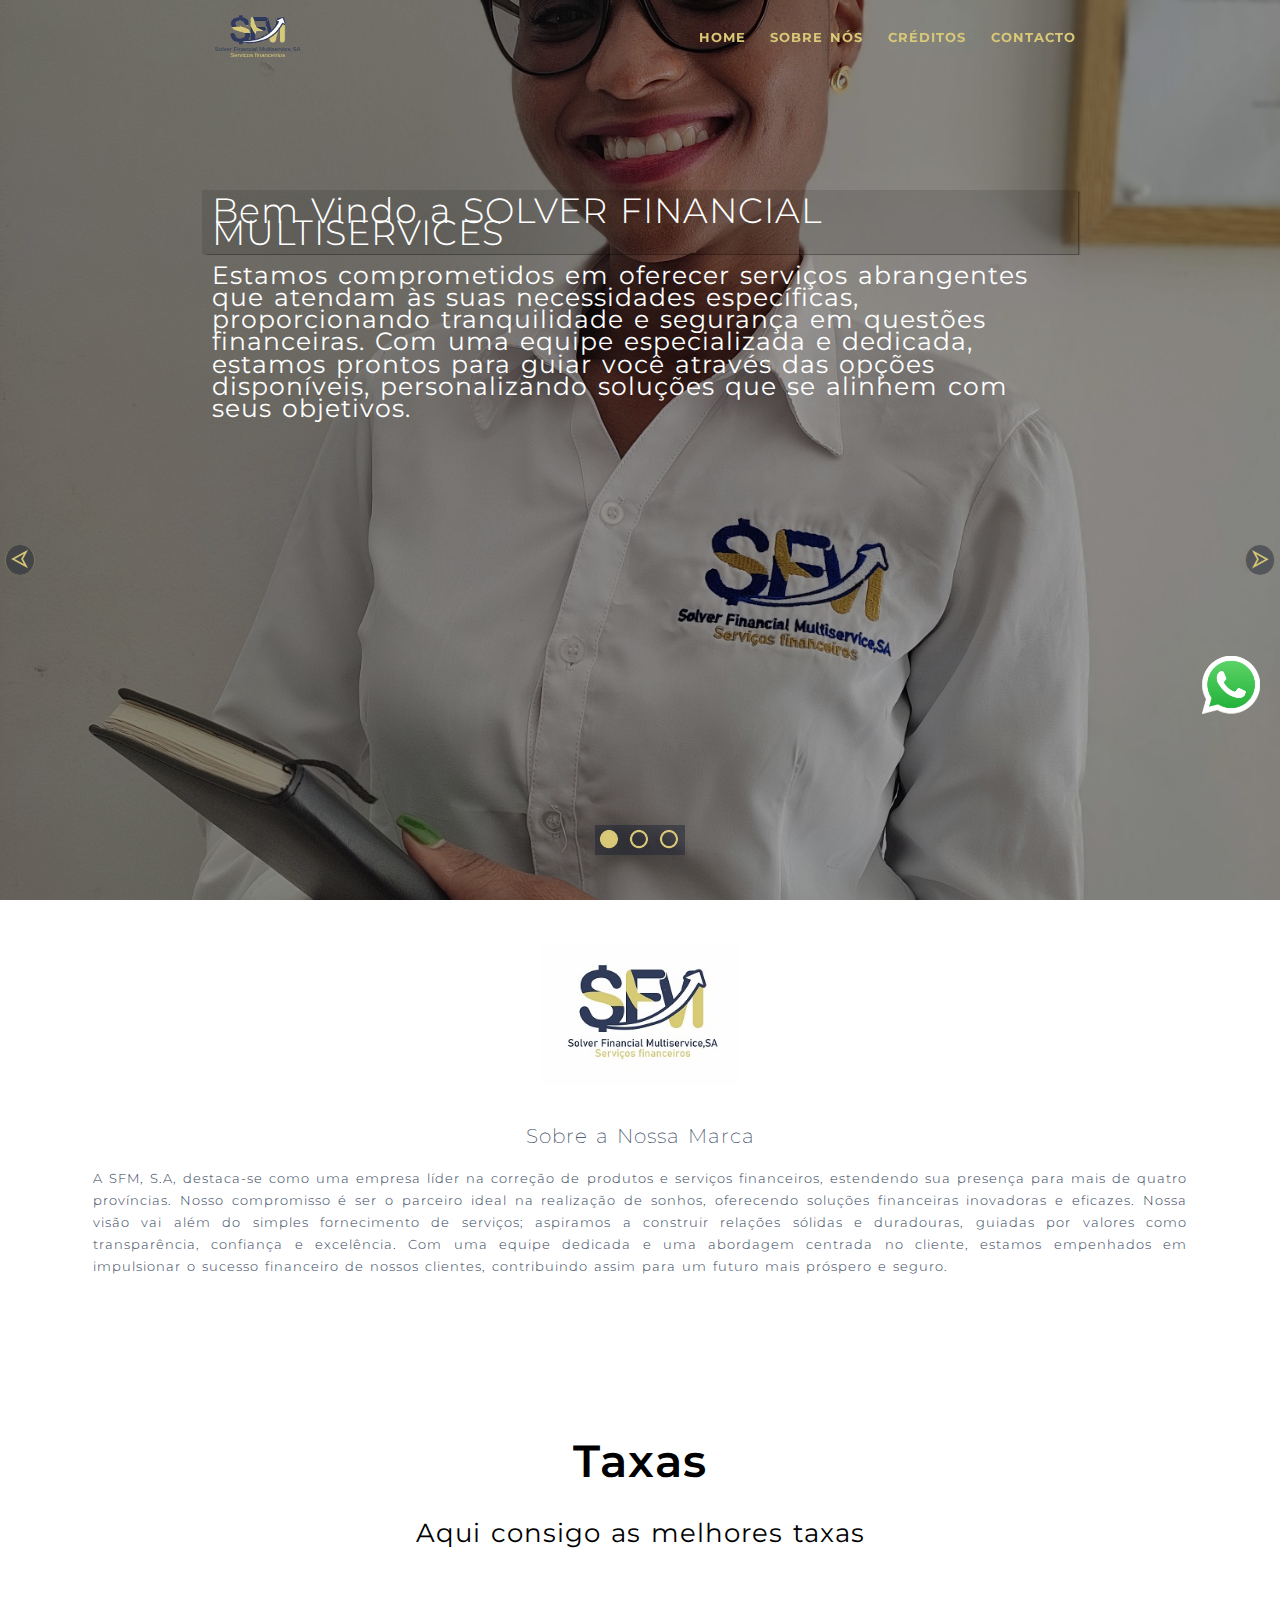
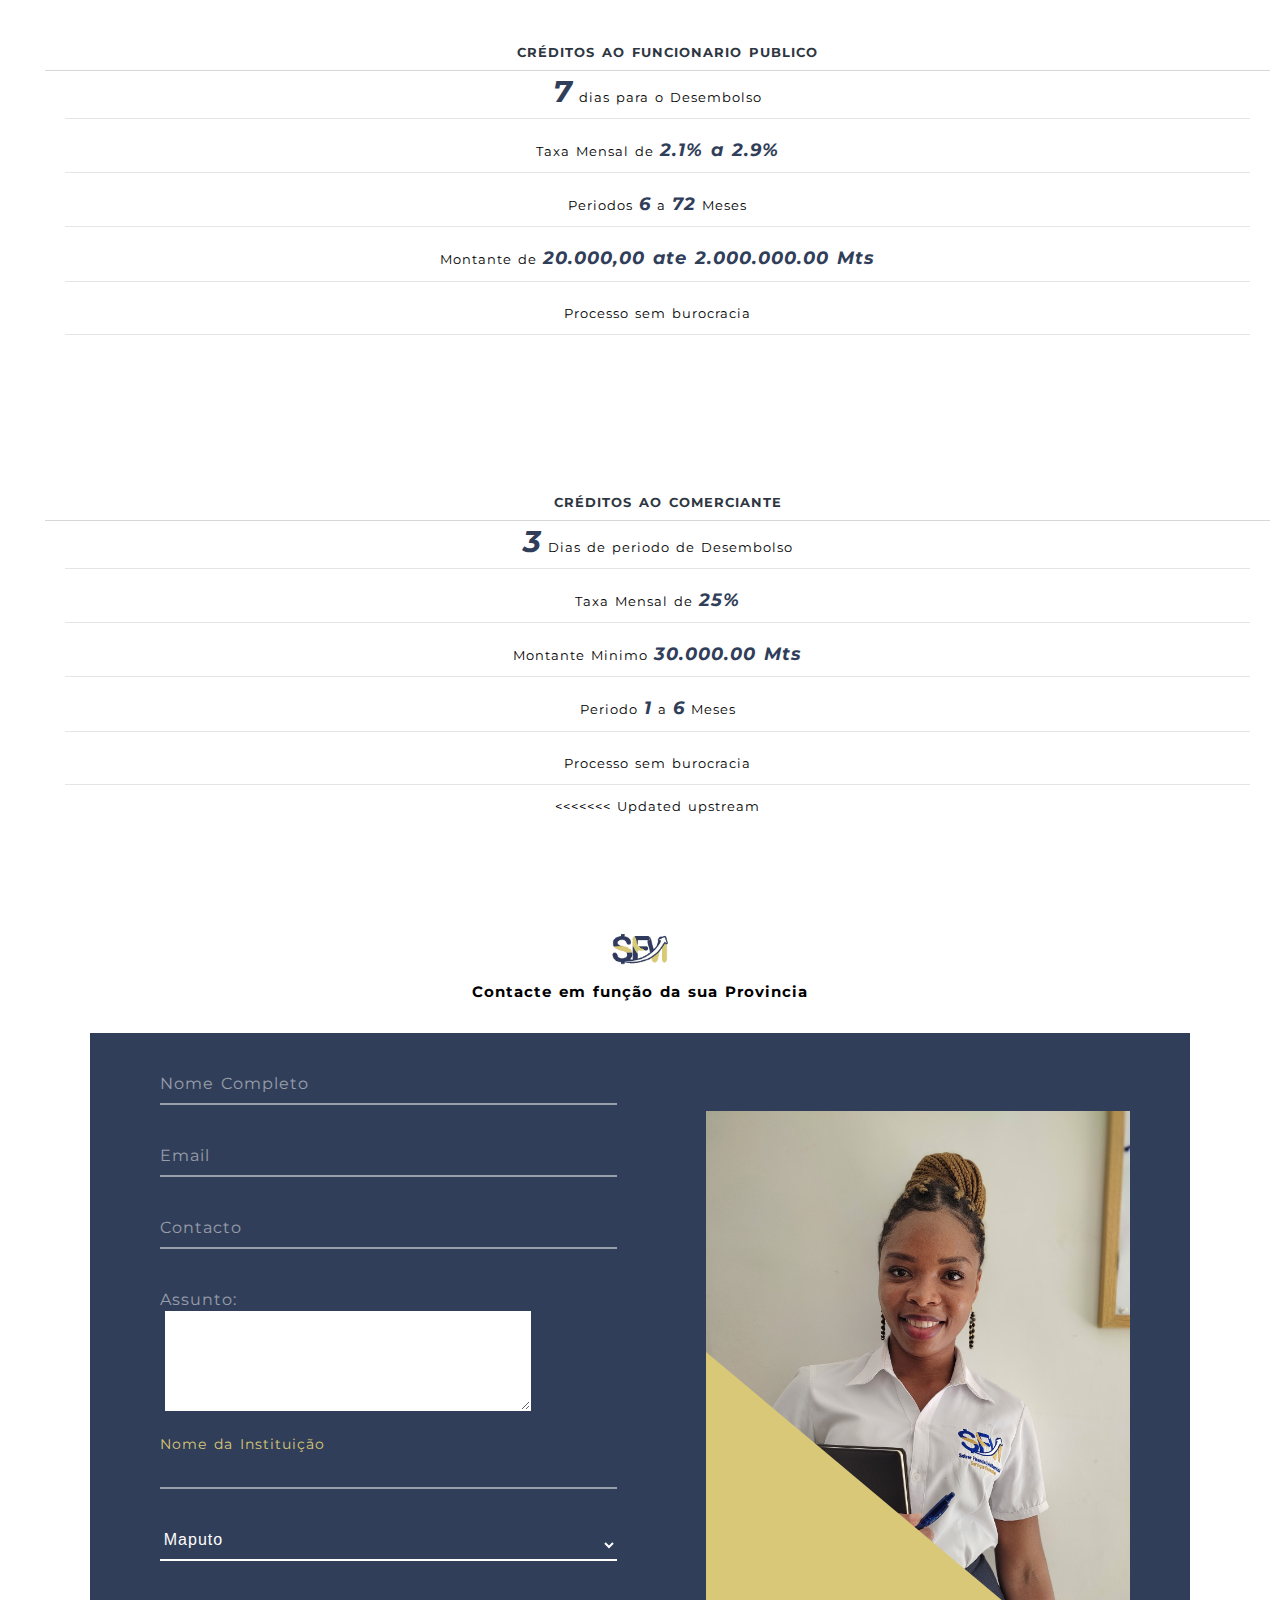
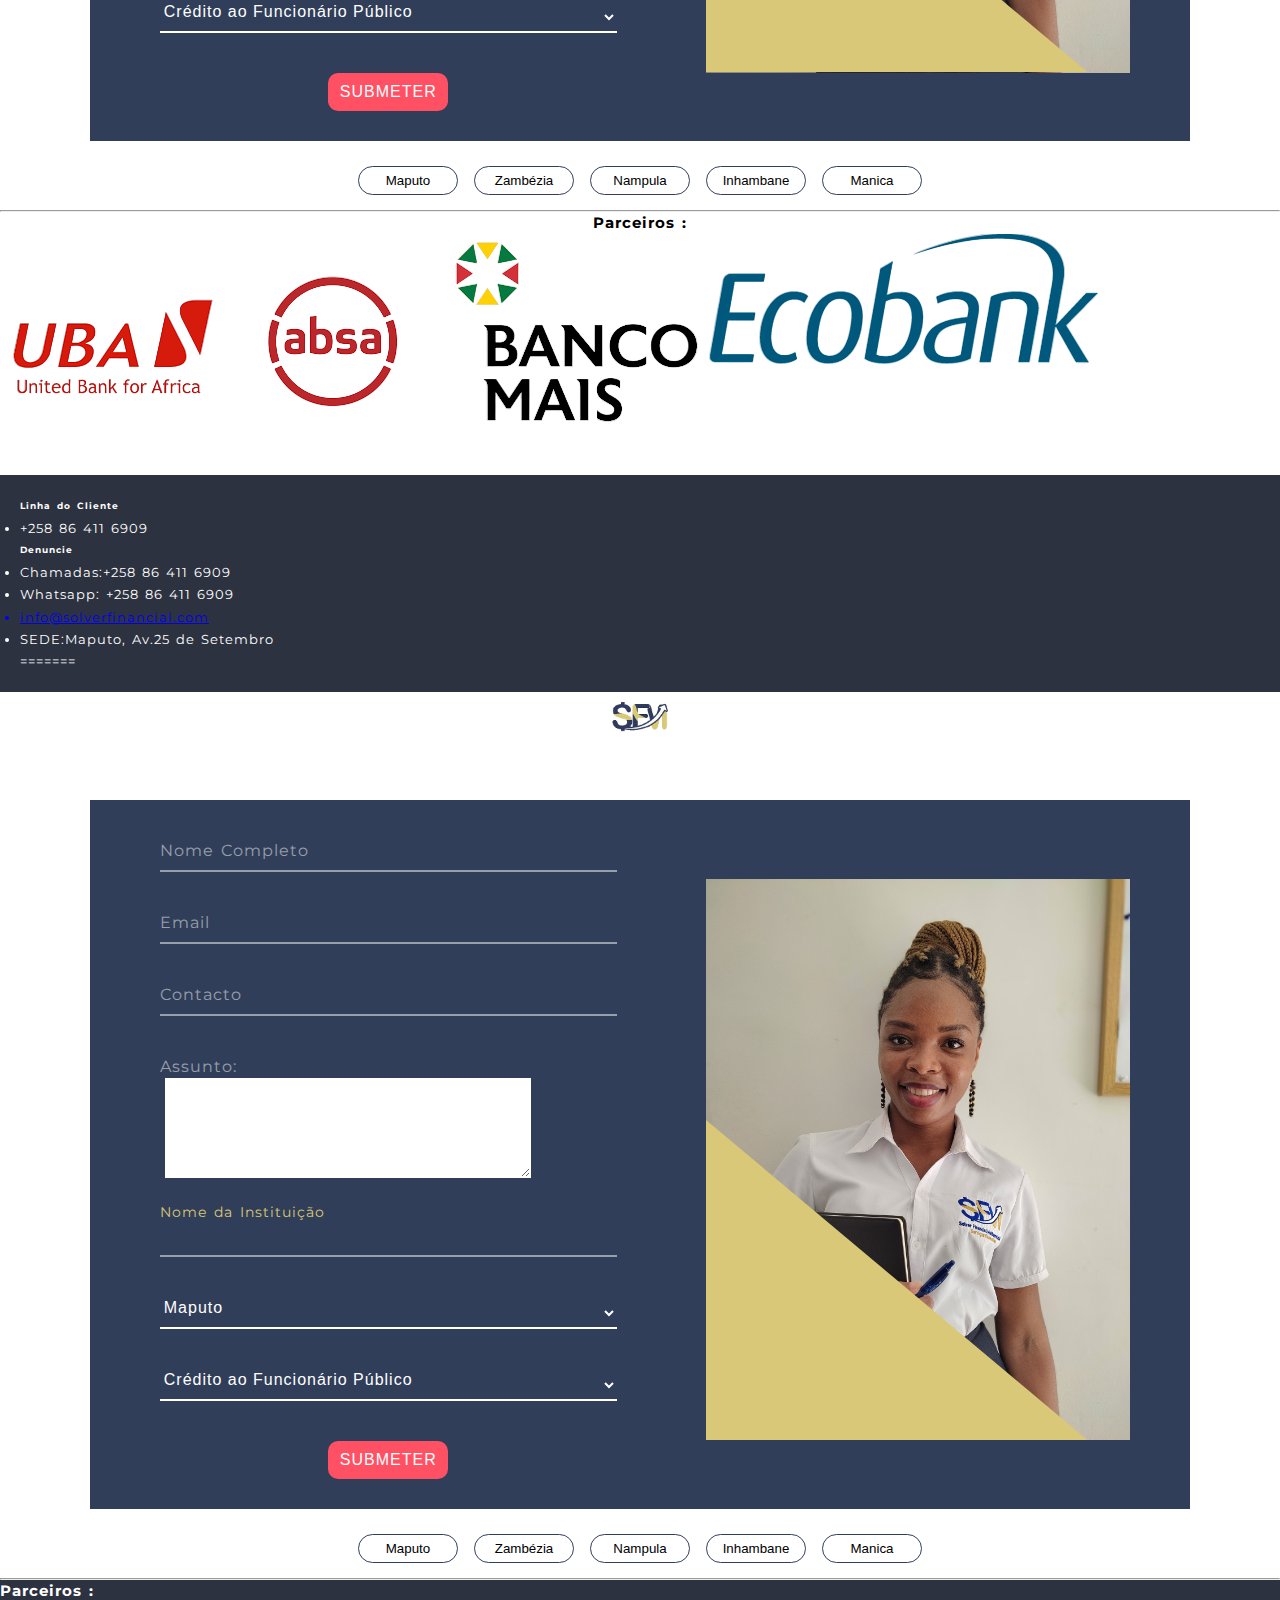
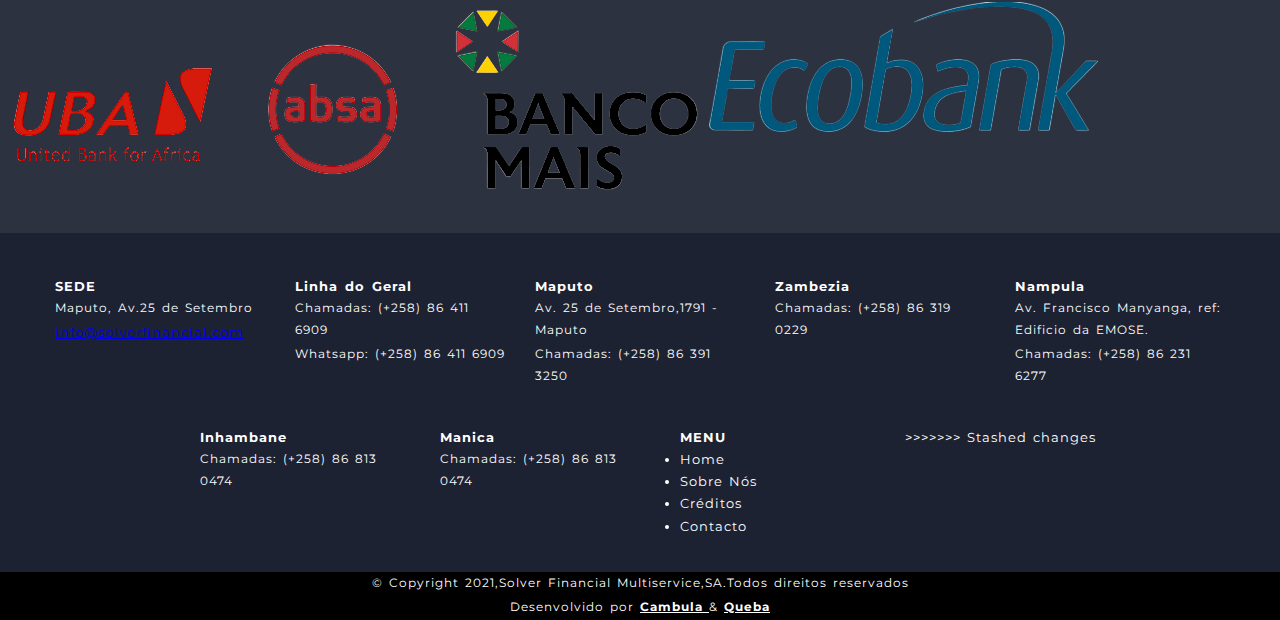
<file: index.html>
<!DOCTYPE html>
<html lang="pt">

<head>
    <meta charset="UTF-8">
    <meta http-equiv="X-UA-Compatible" content="IE=edge">
    <meta name="viewport" content="width=device-width, initial-scale=1.0">
    <title>Solver Finacial Multiservice,SA</title>
    <link rel="stylesheet" href="./style/style1.css">
    <link rel="stylesheet" href="./style/style2.css">
    <link rel="shortcut icon" href="imagens/favicon.ico" type="image/x-icon">
</head>

<body>
    <header>
        <div id="logotipo">
            <img src="imagens/teste.png" alt="logo da solver Financial" id="logo">
            <p id="ph1">Solver Financial Multiservice,SA</p>
            <p id="ph2">Servicos financeirios</p>
        </div>
        <img src="imagens/menu.png" alt="" id="btMenu" onclick="menu()">
        <nav id="menu">

            <ul>
                <li><a class="lm" href="#home" title="solver fiancial">Home</a></li>
                <li><a class="lm" href="sobrenos.html" target="_self" id="nos">Sobre Nós </a></li>
                <li><a class="lm" href="#creditos">Créditos </a></li>
                <li><a class="lm" href="#contacto">Contacto</a></li>

            </ul>
        </nav>
    </header>

    <main>
        <article>
            <div id="home">
                <input type="radio" name="rad-slide" id="rad0">
                <input type="radio" name="rad-slide" id="rad1" checked>
                <input type="radio" name="rad-slide" id="rad2">
                <input type="radio" name="rad-slide" id="rad3">
                <input type="radio" name="rad-slide" id="rad4">
                <div id="slide">
                    <div class="texto slide1">
                        <div class="idv">
                            <div>
                                <h1>Bem Vindo a SOLVER FINANCIAL MULTISERVICES</h1>
                                <p>
                                    Estamos comprometidos em oferecer serviços abrangentes que atendam às suas
                                    necessidades específicas, proporcionando tranquilidade e segurança em questões
                                    financeiras. Com uma equipe especializada e dedicada, estamos prontos para guiar
                                    você através das opções disponíveis, personalizando soluções que se alinhem com seus
                                    objetivos.
                                </p>

                            </div>
                        </div>
                    </div>
                    <div class="texto slide2">
                        <div class="idv">
                            <div>
                                <h1>Transforme o seu Sonho em objetivos, através de finaciamento bancário </h1>
                                <p>
                                    Realize seus sonhos com o financiamento bancário da Solver Financial Multiservices.
                                    Oferecemos condições especiais para funcionários públicos e microempreendedores.
                                    Para funcionários públicos, proporcionamos planos flexíveis e taxas competitivas.
                                    Para microempreendedores, linhas de crédito e suporte financeiro para impulsionar
                                    seus negócios. Na Solver Financial, transformamos sonhos em conquistas financeiras
                                    sólidas. Junte-se a nós e alcance seus objetivos com confiança.
                                </p>
                            </div>
                        </div>
                    </div>
                    <div class="texto slide3">
                        <div class="idv">
                            <div>
                                <h1>1 Minuto e temos a solução:</h1>
                                <p>
                                    Em apenas 1 minuto, oferecemos a solução ideal para suas necessidades financeiras:
                                    Taxas atrativas, começando em 21% normal, garantindo uma abordagem competitiva no
                                    mercado. Contamos com uma equipe de gestores dedicados, prontos para fornecer
                                    suporte personalizado e orientação, assegurando que cada cliente receba a atenção e
                                    os recursos necessários para atingir seus objetivos financeiros de maneira eficiente
                                    e eficaz.
                                </p>
                            </div>
                        </div>
                    </div>
                    <div class="texto slide1">
                        <div class="idv">
                            <div>
                                <h1>Bem Vindo a SOLVER FINANCIAL MULTISERVICES</h1>
                                <p>
                                    Estamos comprometidos em oferecer serviços abrangentes que atendam às suas
                                    necessidades específicas, proporcionando tranquilidade e segurança em questões
                                    financeiras. Com uma equipe especializada e dedicada, estamos prontos para guiar
                                    você através das opções disponíveis, personalizando soluções que se alinhem com seus
                                    objetivos.
                                </p>
                            </div>
                        </div>
                    </div>
                </div>
            </div>
            <div id="btSlides">
                <div class="seta tras" onclick="trocarSlide(0)"><img src="imagens/tras.png" alt=""
                        onclick="preencher(this)" onmouseleave="seta(this)"></div>
                <div class="circulo"><img src="imagens/circulo-preenchido.png" alt="" id="c1"></div>
                <div class="circulo"><img src="imagens/circulo.png" alt="" id="c2"></div>
                <div class="circulo"><img src="imagens/circulo.png" alt="" id="c3"></div>
                <div class="seta frente" onclick="trocarSlide(1)"><img src="imagens/tras.png" alt=""
                        onclick="preencher(this)" onmouseleave="seta(this)"></div>
            </div>
            </div>
            <div id="sobre_empresa">
                <div id="img_empresa">
                    <img src="imagens/IMG-20210923-WA0007.jpg" alt="">
                </div>
                <div id="empresa_texto">
                    <h3>Sobre a Nossa Marca</h3>
                    <p>
                        A SFM, S.A, destaca-se como uma empresa líder na correção de produtos e serviços financeiros,
                        estendendo sua presença para mais de quatro províncias. Nosso compromisso é ser o parceiro ideal
                        na realização de sonhos, oferecendo soluções financeiras inovadoras e eficazes. Nossa visão vai
                        além do simples fornecimento de serviços; aspiramos a construir relações sólidas e duradouras,
                        guiadas por valores como transparência, confiança e excelência. Com uma equipe dedicada e uma
                        abordagem centrada no cliente, estamos empenhados em impulsionar o sucesso financeiro de nossos
                        clientes, contribuindo assim para um futuro mais próspero e seguro.
                    </p>

                </div>
            </div>

            <div id="creditos">

                <div class="title">Taxas</div>
                <div class="description">
                    Aqui consigo as melhores taxas
                </div>

                <div id="dsp">
                    <div class="caixa" title="solver creditos">
                        <h3>Créditos ao Funcionario Publico</h3>
                        <p><strong class="maior">7</strong> dias para o Desembolso </p>
                        <p>Taxa Mensal de <strong>2.1% a 2.9%</strong> </p>
                        <p>Periodos <strong> 6</strong> a <strong>72</strong> Meses </p>
                        <p>Montante de <strong>20.000,00 ate 2.000.000.00 Mts</strong></p>
                        <p>Processo sem burocracia</p>


                    </div>
                    <div class="caixa">
                        <h3>Créditos ao comerciante </h3>
                        <p> <strong class="maior">3</strong> Dias de periodo de Desembolso </p>
                        <p>Taxa Mensal de <strong> 25%</strong></p>
                        <p>Montante Minimo <strong>30.000.00 Mts</strong></p>
                        <p>Periodo <strong> 1</strong> a <strong>6</strong> Meses </p>
                        <p>Processo sem burocracia</p>

<<<<<<< Updated upstream
               
                    
                </div>
            </div>
            <div id="contacto">
                <div id="logotipo1">
                    <img src="imagens/teste.png" alt="" id="logo">
                </div>
                <h3>Contacte em função da sua Provincia</h3>
                <div class="conteiner">
                    <div id="formulario">
                        <form action="https://formsubmit.co/info@solverfinancial.com" method="POST">
                            <input type="hidden" name="Formulario" value="Formulario do Site">
                            <div class="inputBox">
                                <input type="text" name="Nome" required minlength="3">
                                <span>Nome Completo</span>
                            </div>
                            <div class="inputBox">
                                <input type="email" name="Email" id="" required>
                                <span>Email</span>
                            </div>
                            <div class="inputBox">
                                <input type="tel" name="Telefone" id="" required min="9" max="13">
                                <span>Contacto </span>
                            </div>
                            <div class="inputBox">
                                <label for="textarea"><span>Assunto:</span></label>
                                 <br>
                                <textarea id="textarea" name="textarea" required>
 
                                </textarea>
                                  
                                
                                     
                             </div>
                            <div class="inputBox">
                                <input type="text" name="Nome da empresa" id="nome-empresa">
                                <span>Nome da Instituição </span>
                            </div>
                            <div class="inputBox">
                               
                                <select name="Provincia" id="" required>
                                    <option value="Maputo">Maputo</option>
                                    <option value="Beira">Zambézia</option>
                                    <option value="Nampula">Nampula</option>
                                    <option value="Inhambane">Inhambane</option>
                                    <option value="Manica">Manica</option>
                                </select>
                            </div>
                            <div class="inputBox">
                                <select name="Crédito" id="" required >
                                    <option value="Crédito ao Funciona Público">Crédito ao  Funcionário  Público</option>
                                    <option value="Crédito ao Funciona Público">Crédito ao comerciante</option>
                                    <option value="Crédito ao consumo">Crédito ao consumo</option>
                                   
                                </select>
                            </div>
                            <div class="inputBox">
                                <input type="submit" value="Submeter" id="sub" onclick="submeter()">
                            </div>
                        </form>
                    </div>
                    <div class="imgBx">
                        <img src="imagens/IMG2.jpg" alt="solver-foto-formulario">
                    </div>
                </div>
                <button class="bt" onclick="mudarProv
                (this, 'mp')">Maputo</button>
                <button class="bt" onclick="mudarProv
                (this, 'zb')">Zambézia</button>
                <button class="bt" onclick="mudarProv
                (this, 'np')">Nampula</button>
                <button class="bt" onclick="mudarProv
                 (this, 'in')">Inhambane</button>
                <button class="bt" onclick="mudarProv
                  (this, 'mc')">Manica</button>
                <div id="prov">
                </div>
            </div>
            <hr>
            
            <h3 class="tituloparceiro">Parceiros : </h3>
           <div class="logoparceiros">
                   
                        <div id="parceiros">
                           
                            <a href="https://www.ubamozambique.com/">
                             <img src="imagens/UBA-PhotoRoom.png-PhotoRoom.png" alt="logo do ubamozambique" srcset="">
                            </a>   
                                       
                            </div> 
                            <div class="log">
                                    <a href="https://www.absa.co.za/personal/" target="_blank">
                                        
                                            <img src="imagens/absa-PhotoRoom.png-PhotoRoom.png" alt="logo do absa">
                                     
                                    </a>
                            </div>  
                            <div >
                                    <a href="https://www.mais.co.mz/">
                                        <img src="imagens/download-PhotoRoom.png-PhotoRoom.png" alt="logo-banco-mais" srcset="">
                                    </a>
                            </div> 
                            <div>
                                <a href="">
                                    <img src="imagens/ecobank-PhotoRoom.png-PhotoRoom.png" alt="logo-ecobank" srcset="">
                                </a>
                            </div>   
            </div>
          
        <div class="whats">
            
        <a href="https://wa.me/864116909" target="_blank"><img src="imagens/WhatsApp-icone.png" width="58px" alt="fale connosco pelo whatsapp " title="Fale connosco pelo whatsapp"></a>
            </div>
        </article>
    </main>
    <footer>
         <div id="rodape">                
         <div class="textwidget custom-html-widget">
                    <h6 class="footer-heading">
                    Linha do Cliente
                </h6>
                <ul>
                        <li>  +258 86 411 6909 </li>
                </ul>
           </div>
        
            <div class="info">
                <h6 class="footer-heading">       
                    Denuncie
                </h6>
                <ul>
                     <li> Chamadas:+258 86 411 6909</li>
                    <li> Whatsapp: +258 86 411 6909 </li>
                    <a href="mailto:info@solverfinancial.com" class="email"><li>info@solverfinancial.com</li></a>
                </ul>
            </div>
            <div>
                <ul>

                        <li>SEDE:Maputo, Av.25 de Setembro </li>
                </ul>
=======


                    </div>
                </div>
                <div id="contacto">
                    <div id="logotipo1">
                        <img src="imagens/teste.png" alt="" id="logo">
                    </div>
                    <h3>Contacte em função da sua Provincia</h3>
                    <div class="conteiner">
                        <div id="formulario">
                            <form action="https://formsubmit.co/info@solverfinancial.com" method="POST">
                                <input type="hidden" name="Formulario" value="Formulario do Site">
                                <div class="inputBox">
                                    <input type="text" name="Nome" required minlength="3">
                                    <span>Nome Completo</span>
                                </div>
                                <div class="inputBox">
                                    <input type="email" name="Email" id="" required>
                                    <span>Email</span>
                                </div>
                                <div class="inputBox">
                                    <input type="tel" name="Telefone" id="" required min="9" max="13">
                                    <span>Contacto </span>
                                </div>
                                <div class="inputBox">
                                    <label for="textarea"><span>Assunto:</span></label>
                                    <br>
                                    <textarea id="textarea" name="textarea" required>

                                </textarea>
                                </div>
                                <div class="inputBox">
                                    <input type="text" name="Nome da empresa" id="nome-empresa">
                                    <span>Nome da Instituição </span>
                                </div>
                                <div class="inputBox">

                                    <select name="Provincia" id="" required>
                                        <option value="Maputo">Maputo</option>
                                        <option value="Beira">Zambézia</option>
                                        <option value="Nampula">Nampula</option>
                                        <option value="Inhambane">Inhambane</option>
                                        <option value="Manica">Manica</option>
                                    </select>
                                </div>
                                <div class="inputBox">
                                    <select name="Crédito" id="" required>
                                        <option value="Crédito ao Funciona Público">Crédito ao Funcionário Público
                                        </option>
                                        <option value="Crédito ao Funciona Público">Crédito ao comerciante</option>
                                        <option value="Crédito ao consumo">Crédito ao consumo</option>

                                    </select>
                                </div>
                                <div class="inputBox">
                                    <input type="submit" value="Submeter" id="sub" onclick="submeter()">
                                </div>
                            </form>
                        </div>
                        <div class="imgBx">
                            <img src="imagens/IMG2.jpg" alt="solver-foto-formulario">
                        </div>
                    </div>
                    <button class="bt" onclick="mudarProv
                (this, 'mp')">Maputo</button>
                    <button class="bt" onclick="mudarProv
                (this, 'zb')">Zambézia</button>
                    <button class="bt" onclick="mudarProv
                (this, 'np')">Nampula</button>
                    <button class="bt" onclick="mudarProv
                 (this, 'in')">Inhambane</button>
                    <button class="bt" onclick="mudarProv
                  (this, 'mc')">Manica</button>
                    <div id="prov">
                    </div>
                </div>
                <hr>

                <h3 class="tituloparceiro">Parceiros : </h3>
                <div class="logoparceiros">

                    <div>
                        <a href="https://www.ubamozambique.com/">
                            <img src="imagens/UBA-PhotoRoom.png-PhotoRoom.png" alt="logo do ubamozambique" srcset="">
                        </a>
                    </div>
                    <div>
                        <a href="https://www.absa.co.za/personal/" target="_blank">

                            <img src="imagens/absa-PhotoRoom.png-PhotoRoom.png" alt="logo do absa">

                        </a>
                    </div>
                    <div>
                        <a href="https://www.mais.co.mz/">
                            <img src="imagens/download-PhotoRoom.png-PhotoRoom.png" alt="logo-banco-mais" srcset="">
                        </a>
                    </div>
                    <div>
                        <a href="">
                            <img src="imagens/ecobank-PhotoRoom.png-PhotoRoom.png" alt="logo-ecobank" srcset="">
                        </a>
                    </div>
                </div>

                <div class="whats">

                    <a href="https://wa.me/864116909" target="_blank"><img src="imagens/WhatsApp-icone.png" width="58px"
                            alt="fale connosco pelo whatsapp " title="Fale connosco pelo whatsapp"></a>
                </div>
        </article>
    </main>
    <footer>
        <div id="rodape">
            <div id="roda">
                <div>
                    <h4>SEDE</h4>
                    <p>Maputo, Av.25 de Setembro </p>
                    <a href="mailto:info@solverfinancial.com">
                        info@solverfinancial.com
                    </a>
                </div>
                <div>
                    <h4>Linha do Geral</h4>
                    <p> Chamadas: (+258) 86 411 6909</p>
                    <p> Whatsapp: (+258) 86 411 6909 </p>
                </div>
                <div id="prov">
                    <h4>Maputo</h4>
                    <p>Av. 25 de Setembro,1791 - Maputo</p>
                    <p>Chamadas: (+258) 86 391 3250</p>
                </div>
                <div id="prov">
                    <h4>Zambezia</h4>
                    <p>Chamadas: (+258) 86 319 0229</p>
                </div>
                <div id="prov">
                    <h4>Nampula</h4>
                    <p>Av. Francisco Manyanga, ref: Edificio da EMOSE.</p>
                    <p> Chamadas: (+258) 86 231 6277</p>
                </div>
                <div id="prov">
                    <h4>Inhambane</h4>
                    <p> Chamadas: (+258) 86 813 0474</p>
                </div>
                <div id="prov">
                    <h4>Manica</h4>
                    <p>Chamadas: (+258) 86 813 0474</p>
                </div>
                <div>
                    <h4>MENU</h4>
                    <ul>
                        <li>
                            <a href="#home">Home</a>
                        </li>
                        <li>
                            <a href="sobrenos.html" target="_self">
                                Sobre Nós
                            </a>
                        </li>
                        <li>
                            <a href="#creditos">Créditos </a>
                        </li>
                        <li>
                            <a href="#contacto">Contacto</a>
                        </li>
                    </ul>
                </div>
>>>>>>> Stashed changes
            </div>
        </div>
        <div class="last">
            <p>
                &copy; Copyright 2021,Solver Financial Multiservice,SA.Todos direitos
                reservados
            </p>
            <p>
                Desenvolvido por
                <abbr title="Eurico dos Santos 845999149 ">
                    <a href="mailto:dossantoscambula@gmail.com">Cambula</a>
                </abbr> &
                <abbr title="Natapno Queba - 853294216">
                    <a href="mailto:natapnoqueba@gmail.com"> Queba</a>
                </abbr>
            </p>
        </div>
    </footer>
    <script src="script/script.js"></script>
</body>

</html>
</file>
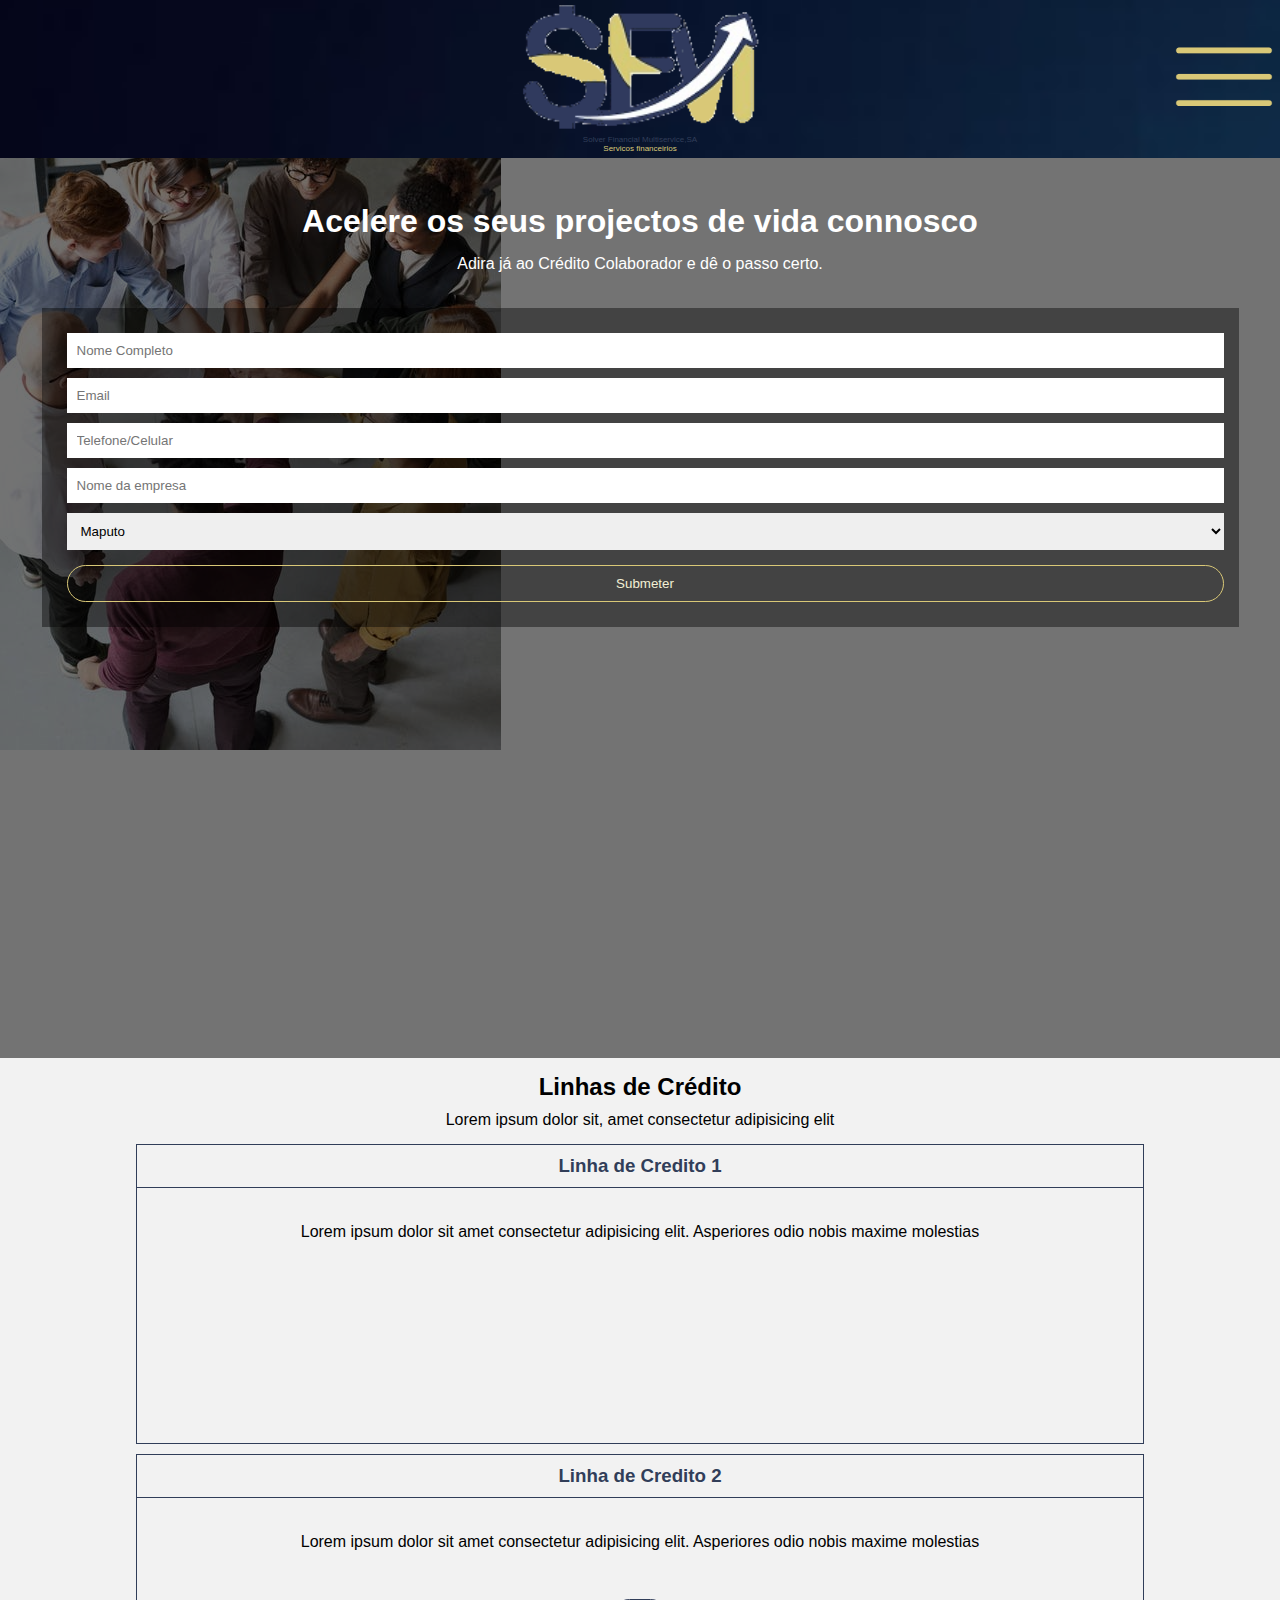
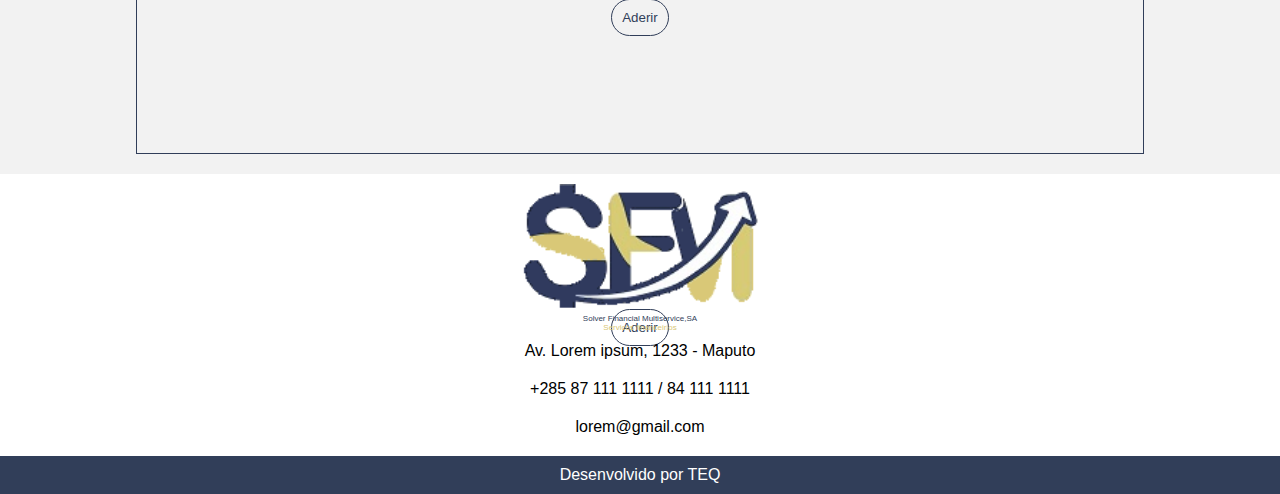
<file: sfm-site/index.html>
<!DOCTYPE html>
<html lang="pt">

<head>
    <meta charset="UTF-8">
    <meta http-equiv="X-UA-Compatible" content="IE=edge">
    <meta name="viewport" content="width=device-width, initial-scale=1.0">
    <title>Slover Finacial Multiservice,SA</title>
    <link rel="stylesheet" href="./style/style.css">
    <link rel="shortcut icon" href="imagens/favicon.ico" type="image/x-icon">
</head>

<body>
    <header>
        <div id="logotipo">
            <img src="imagens/teste.png" alt="" id="logo">
            <p id="ph1">Solver Financial Multiservice,SA</p>
            <p id="ph2">Servicos financeirios</p>
        </div>
        <img src="imagens/menu.png" alt="" id="btMenu" onclick="menu()">
        <nav id="nv">
            <ul>
                <li><a href="#home">Home</a></li>
                <li><a href="#creditos">Creditos</a></li>
                <li><a href="#contacto">Contacto</a></li>
            </ul>
        </nav>
    </header>

    <main>
        <article>
            <div id="home">
                    <div>
                        <h1>Acelere os seus projectos de vida connosco</h1>
                        <p>Adira já ao Crédito Colaborador e dê o passo certo.</p>
                    </div>
                    <div id="formulario">
                        <form>
                            <input type="text" name="nome" placeholder="Nome Completo">
                            <input type="email" name="email" id="" placeholder="Email">
                            <input type="tel" name="celular" id="" placeholder="Telefone/Celular">
                            <input type="text" name="" id="nome-empresa" placeholder="Nome da empresa">
                            <select name="provincia" id="">
                                <option value="MP">Maputo</option>
                                <option value="BR">Beira</option>
                                <option value="NP">Nampula</option>
                            </select>
                            <input type="submit" value="Submeter">
                        </form>
                    </div>
            </div>
            <div id="creditos">
                <h2>Linhas de Crédito</h2>
                <p>Lorem ipsum dolor sit, amet consectetur adipisicing elit</p>
                <div class="linhasDeCredito" onmouseover="corAmarela(this, 'ad1')" onmouseout="corAzul(this, 'ad1')">
                    <h3>Linha de Credito 1</h3>
                    <p>Lorem ipsum dolor sit amet consectetur adipisicing elit. Asperiores odio nobis maxime molestias
                    </p>
                    <button id="ad1">Aderir</button>
                </div>
                <div class="linhasDeCredito" onmouseover="corAmarela(this , 'ad2')" onmouseout="corAzul(this ,'ad2')">
                    <h3>Linha de Credito 2</h3>
                    <p>Lorem ipsum dolor sit amet consectetur adipisicing elit. Asperiores odio nobis maxime molestias
                    </p>
                    <button id="ad2">Aderir</button>
                </div>
            </div>
            <div id="contacto">
                <div id="logotipo">
                    <img src="imagens/teste.png" alt="" id="logo">
                    <p id="ph1">Solver Financial Multiservice,SA</p>
                    <p id="ph2">Servicos financeirios</p>
                </div>

                <div id="divProv">
                    <p>Av. Lorem ipsum, 1233 - Maputo</p>
                    <p>+285 87 111 1111 / 84 111 1111</p>
                    <p>lorem@gmail.com</p>
                </div>
            </div>
        </article>
    </main>
    <footer>
        <p>Desenvolvido por TEQ</p>
    </footer>
    <script src="./script/script.js"></script>
</body>

</html>
</file>
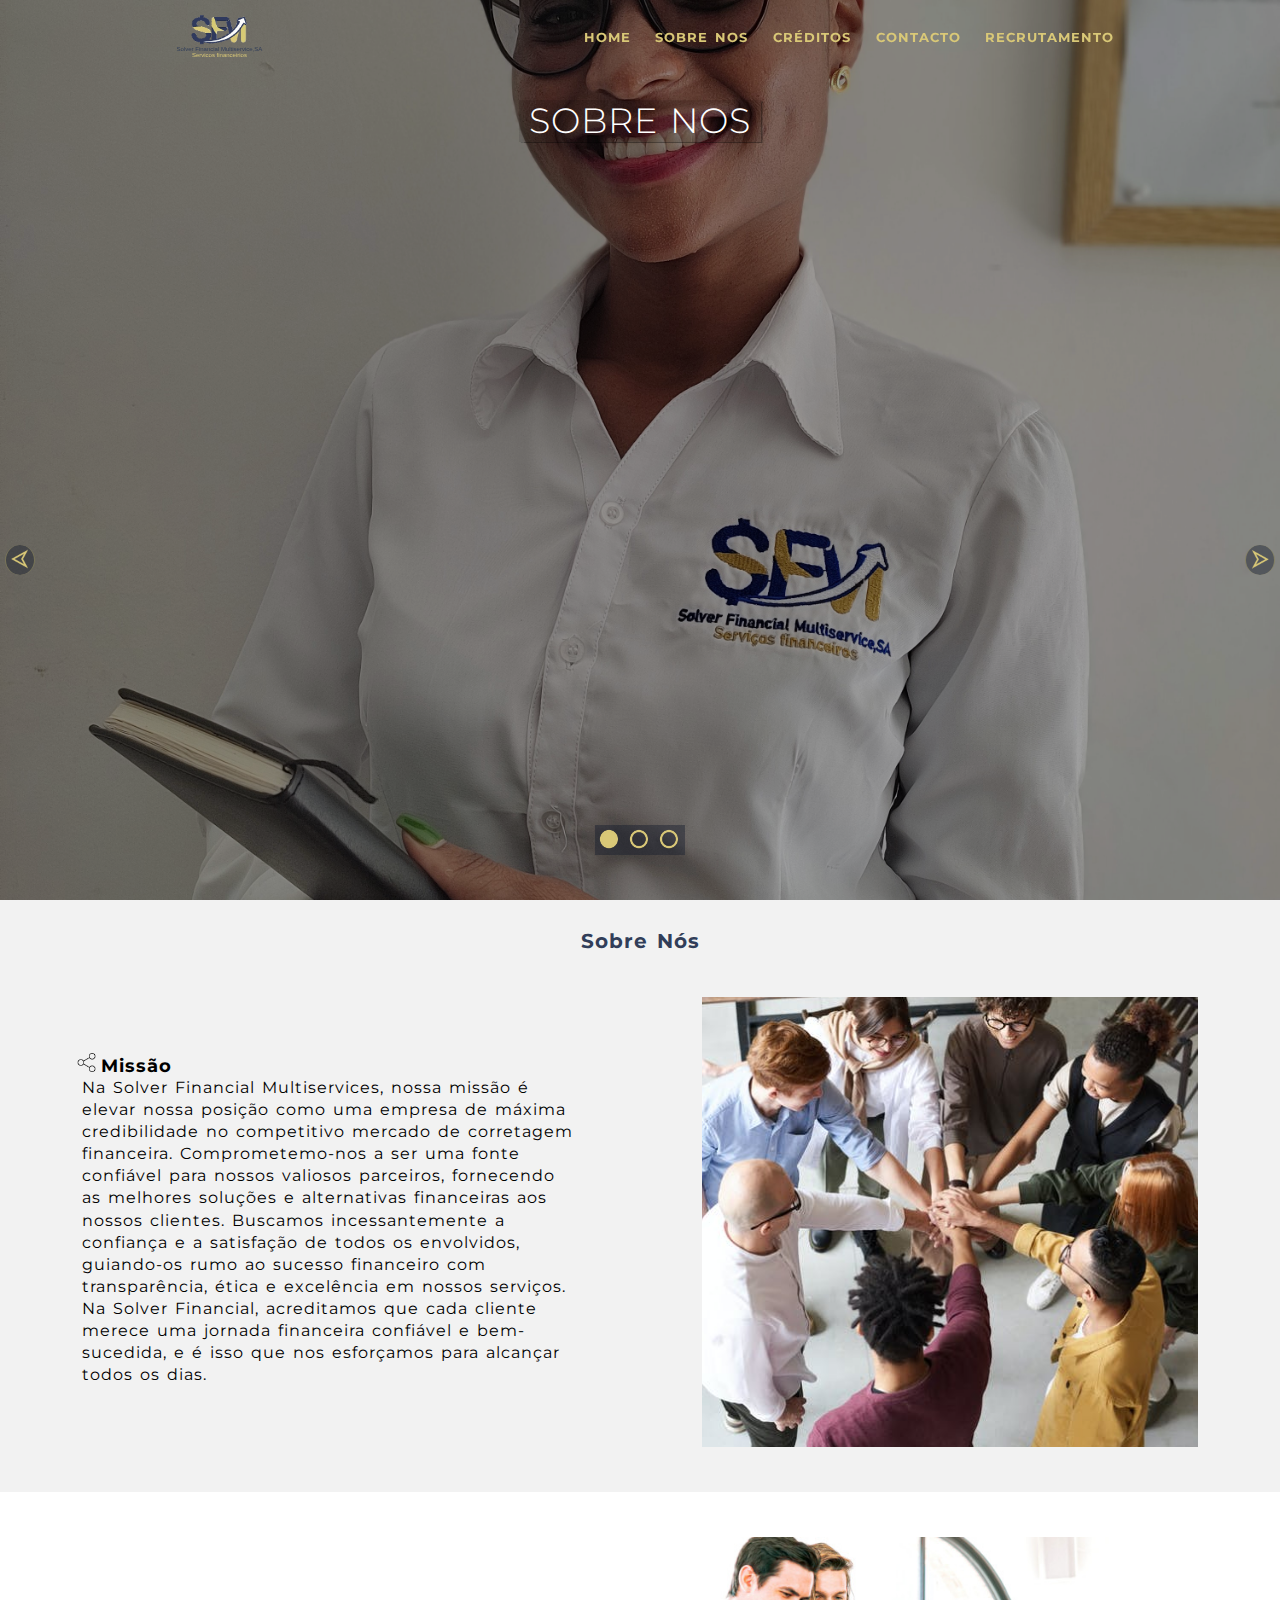
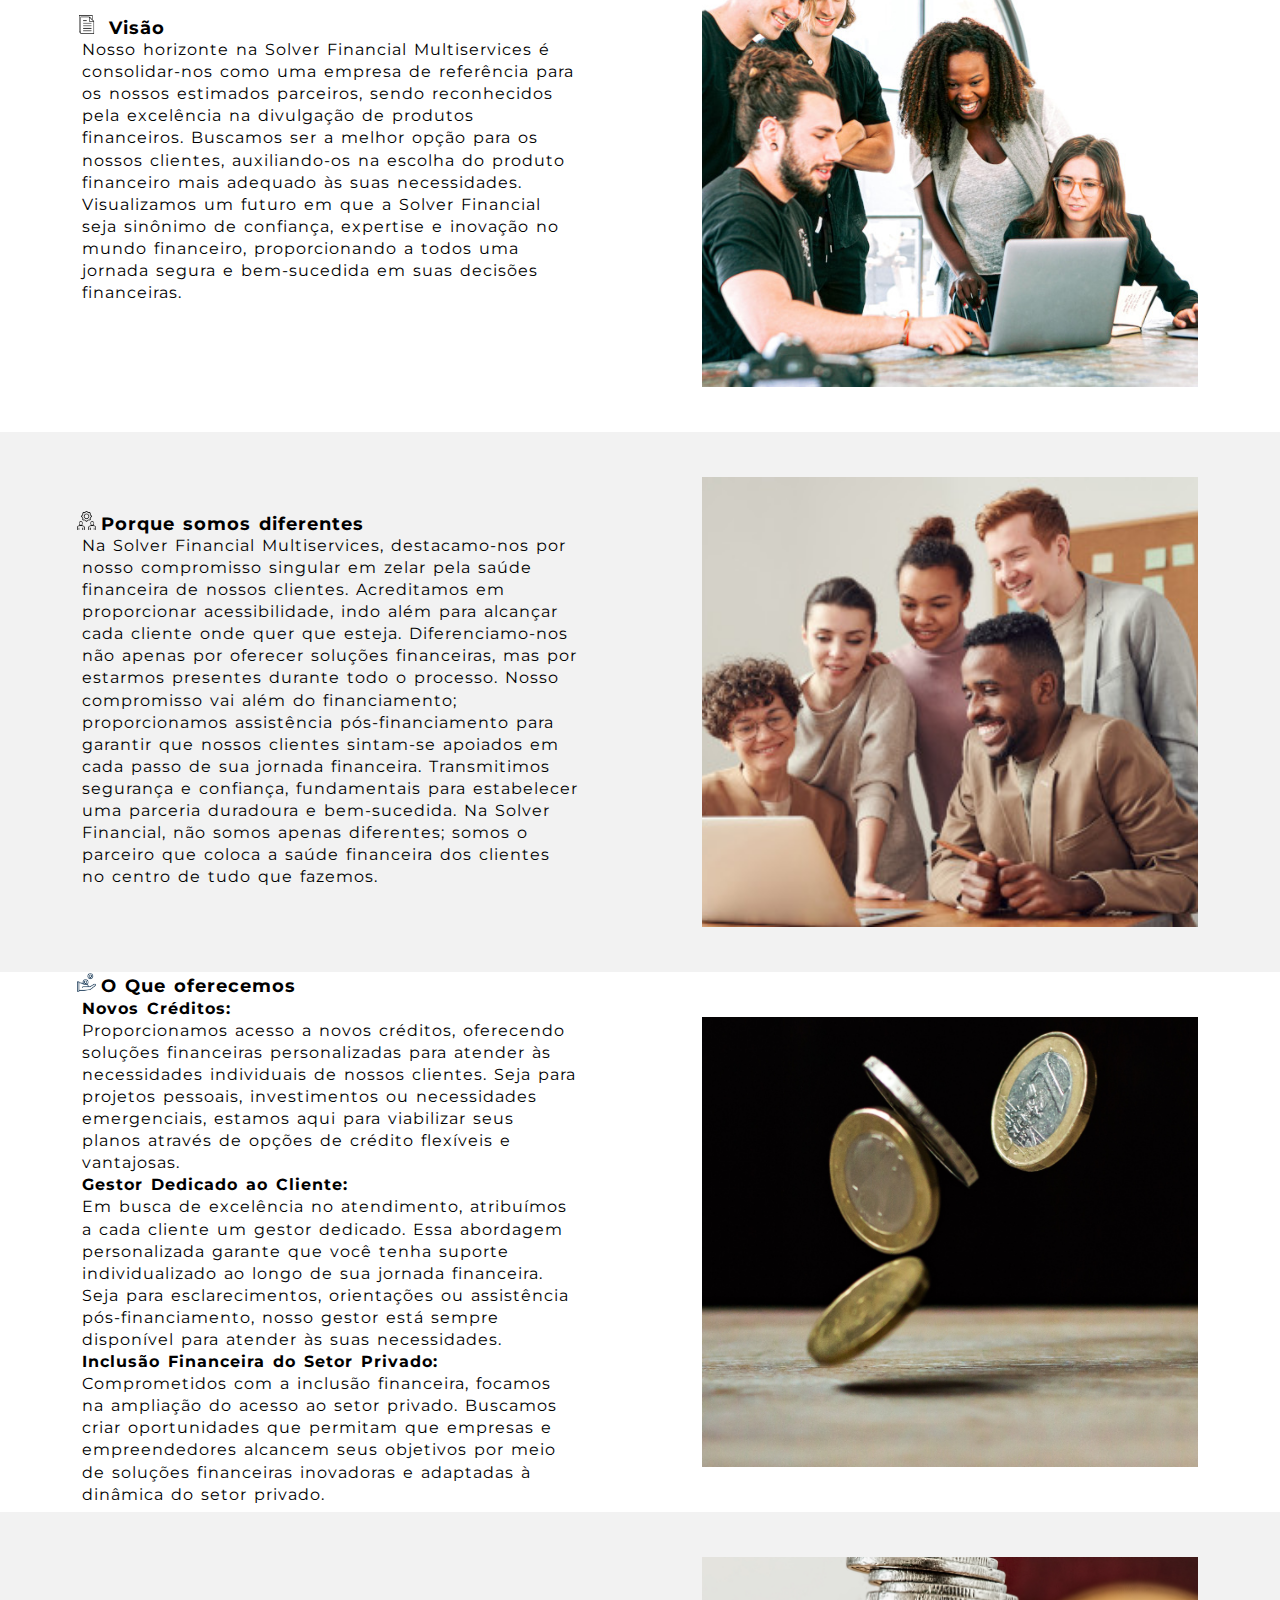
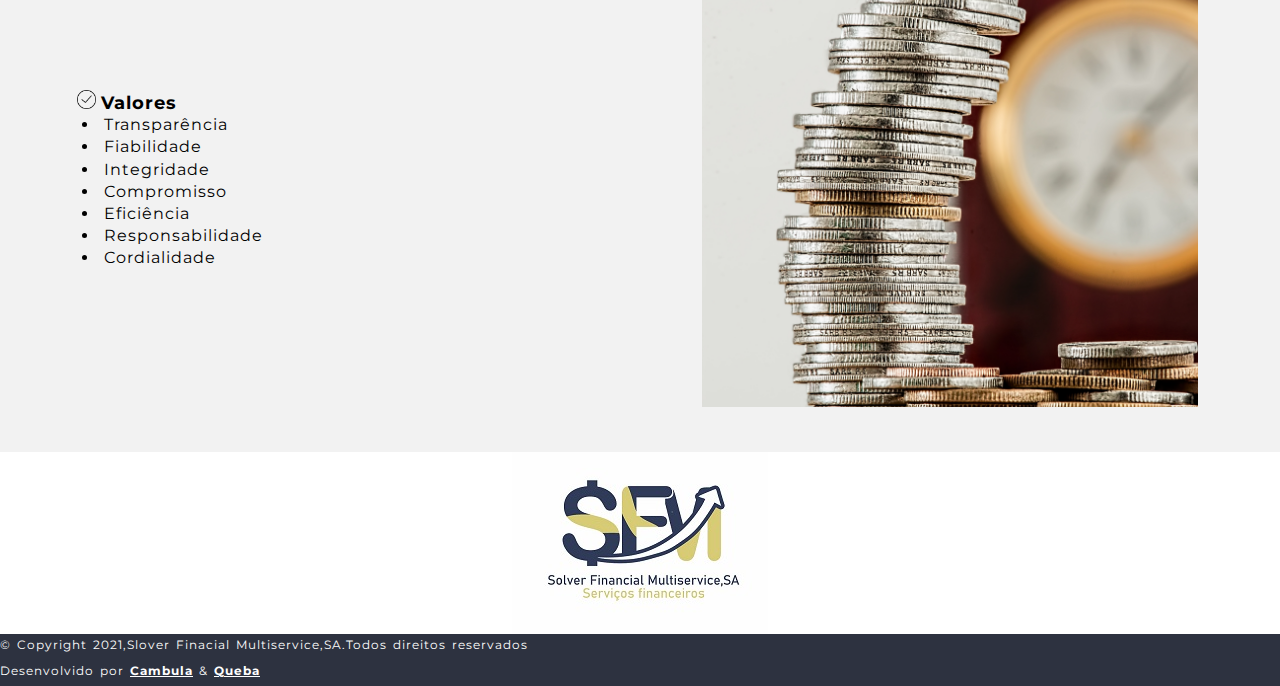
<file: sobrenos.html>
<!DOCTYPE html>
<html lang="pt">

<head>
    <meta charset="UTF-8">
    <meta http-equiv="X-UA-Compatible" content="IE=edge">
    <meta name="viewport" content="width=device-width, initial-scale=1.0">
    <title>Slover Finacial Multiservice,SA</title>
    <link rel="stylesheet" href="./style/style1.css">
    <link rel="stylesheet" href="./style/style2.css">
    <link rel="shortcut icon" href="./imagens/favicon.ico" type="image/x-icon">
</head>

<body>
    <header>
        <div id="logotipo">
            <img src="./imagens/teste.png" alt="" id="logo">
            <p id="ph1">Solver Financial Multiservice,SA</p>
            <p id="ph2">Servicos financeirios</p>
        </div>
        <img src="./imagens/menu.png" alt="" id="btMenu" onclick="menu()">
        <nav id="menu">
            <ul>
                <li><a class="lm" href="./index.html" target="_self">Home</a></li>
                <li><a class="lm" href="#sobrenos" target="_self">Sobre Nos </a></li>
                <li><a class="lm" href="./index.html">Créditos </a></li>
                <li><a class="lm" href="./index.html">Contacto</a></li>
                <li><a class="lm" href="#contacto">Recrutamento</a></li>

            </ul>
        </nav>
    </header>

    <main>
        <article>
            <div id="home">
                <input type="radio" name="rad-slide" id="rad0">
                <input type="radio" name="rad-slide" id="rad1" checked>
                <input type="radio" name="rad-slide" id="rad2">
                <input type="radio" name="rad-slide" id="rad3">
                <input type="radio" name="rad-slide" id="rad4">
                <div id="slide">
                    <div class="texto slide1">
                        <div class="idv">
                            <div id='sob0'>
                                <div>
                                    <h1 id="sob">SOBRE NOS</h1>
                                </div>
                            </div>
                        </div>
                    </div>
                    <div class="texto slide2">
                        <div class="idv">
                            <div>
                                <h1>1 Minuto, e temos a solução:</h1>
                                <p>Taxas atrativas a partir de 21% normal</p>
                                <p>Gestor dedicado</p>

                            </div>
                        </div>
                    </div>
                    <div class="texto slide3">
                        <div class="idv">
                            <div>
                                <h1>Transforme os seu sonho em objetivos, através de finaciamento Bancario</h1>
                                <p> Funcionário publico</p>
                                <p>Micro empreendedor</p>
                            </div>
                        </div>
                    </div>
                    <div class="texto slide1">
                        <div class="idv">
                            <div>
                                <h1>Transforme os seu sonho em objetivos, através de finaciamento Bancario</h1>
                                <p> Funcionário publico</p>
                                <p>Micro empreendedor</p>
                            </div>
                        </div>
                    </div>
                </div>
                <div id="btSlides">
                    <div class="seta tras" onclick="trocarSlide(0)"><img src="./imagens/tras.png" alt=""
                            onclick="preencher(this)" onmouseleave="seta(this)"></div>
                    <div class="circulo"><img src="./imagens/circulo-preenchido.png" alt="" id="c1"></div>
                    <div class="circulo"><img src="./imagens/circulo.png" alt="" id="c2"></div>
                    <div class="circulo"><img src="./imagens/circulo.png" alt="" id="c3"></div>
                    <div class="seta frente" onclick="trocarSlide(1)"><img src="./imagens/tras.png" alt=""
                            onclick="preencher(this)" onmouseleave="seta(this)"></div>
                </div>
            </div>
            <div id="sobre">
                <h2>Sobre Nós</h2>
                <div id="sobrenos">
                    <div class='us'>
                        <div id="misssao" class="sconteudo ">
                            <div class="sobre_nos">
                                <h3> <img src="./imagens/compartilhar.png" class="icones" alt="" srcset="">Missão</h3>
                                <p>
                                    Na Solver Financial Multiservices, nossa missão é elevar nossa posição como uma
                                    empresa de máxima credibilidade no competitivo mercado de corretagem financeira.
                                    Comprometemo-nos a ser uma fonte confiável para nossos valiosos parceiros,
                                    fornecendo as melhores soluções e alternativas financeiras aos nossos clientes.
                                    Buscamos incessantemente a confiança e a satisfação de todos os envolvidos,
                                    guiando-os rumo ao sucesso financeiro com transparência, ética e excelência em
                                    nossos serviços. Na Solver Financial, acreditamos que cada cliente merece uma
                                    jornada financeira confiável e bem-sucedida, e é isso que nos esforçamos para
                                    alcançar todos os dias.
                                </p>
                            </div>
                            <div class="imagem" id="imagem0">
                            </div>
                        </div>
                        <div class="sconteudo">
                            <div class="sobre_nos">
                                <h3> <img src="./imagens/arquivo.png" class="icones" alt="" srcset=""> Visão</h3>
                                <p>
                                    Nosso horizonte na Solver Financial Multiservices é consolidar-nos como uma empresa
                                    de referência para os nossos estimados parceiros, sendo reconhecidos pela excelência
                                    na divulgação de produtos financeiros. Buscamos ser a melhor opção para os nossos
                                    clientes, auxiliando-os na escolha do produto financeiro mais adequado às suas
                                    necessidades. Visualizamos um futuro em que a Solver Financial seja sinônimo de
                                    confiança, expertise e inovação no mundo financeiro, proporcionando a todos uma
                                    jornada segura e bem-sucedida em suas decisões financeiras.
                                </p>
                            </div>
                            <div class="imagem" id="imagem1">
                            </div>
                        </div>
                        <div class="sconteudo">
                            <div class="sobre_nos ">
                                <h3> <img src="./imagens/funcionarios.png" class="icones" alt="">Porque somos diferentes
                                </h3>
                                <p>
                                    Na Solver Financial Multiservices, destacamo-nos por nosso compromisso singular em
                                    zelar pela saúde financeira de nossos clientes. Acreditamos em proporcionar
                                    acessibilidade, indo além para alcançar cada cliente onde quer que esteja.
                                    Diferenciamo-nos não apenas por oferecer soluções financeiras, mas por estarmos
                                    presentes durante todo o processo. Nosso compromisso vai além do financiamento;
                                    proporcionamos assistência pós-financiamento para garantir que nossos clientes
                                    sintam-se apoiados em cada passo de sua jornada financeira. Transmitimos segurança e
                                    confiança, fundamentais para estabelecer uma parceria duradoura e bem-sucedida. Na
                                    Solver Financial, não somos apenas diferentes; somos o parceiro que coloca a saúde
                                    financeira dos clientes no centro de tudo que fazemos.
                                </p>
                            </div>
                            <div class="imagem" id="imagem2">
                            </div>
                        </div>
                        <div class="sconteudo">
                            <div class="sobre_nos">
                                <h3> <img src="./imagens/ganhe-dinheiro.png" class="icones" alt="">O Que oferecemos
                                </h3>
                                <h4>Novos Créditos:</h4>
                                <p>
                                    Proporcionamos acesso a novos créditos, oferecendo soluções financeiras
                                    personalizadas
                                    para atender às necessidades individuais de nossos clientes. Seja para projetos
                                    pessoais, investimentos ou necessidades emergenciais, estamos aqui para viabilizar
                                    seus
                                    planos através de opções de crédito flexíveis e vantajosas.
                                </p>
                                <h4>Gestor Dedicado ao Cliente:</h4>
                                <p>
                                    Em busca de excelência no atendimento, atribuímos a cada cliente um gestor dedicado.
                                    Essa abordagem personalizada garante que você tenha suporte individualizado ao longo
                                    de
                                    sua jornada financeira. Seja para esclarecimentos, orientações ou assistência
                                    pós-financiamento, nosso gestor está sempre disponível para atender às suas
                                    necessidades.
                                </p>
                                <h4>Inclusão Financeira do Setor Privado:</h4>
                                <p>
                                    Comprometidos com a inclusão financeira, focamos na ampliação do acesso ao setor
                                    privado. Buscamos criar oportunidades que permitam que empresas e empreendedores
                                    alcancem seus objetivos por meio de soluções financeiras inovadoras e adaptadas à
                                    dinâmica do setor privado.
                                </p>
                            </div>
                            <div class="imagem" id="imagem3">
                            </div>
                        </div>
                        <div id="valores" class="sconteudo">
                            <div class="sobre_nos">
                                <h3><img src="./imagens/sucesso.png" class="icones" alt="">Valores</h3>
                                <ul id="valores">
                                    <li>Transparência</li>
                                    <li>Fiabilidade</li>
                                    <li>Integridade</li>
                                    <li>Compromisso</li>
                                    <li>Eficiência</li>
                                    <li>Responsabilidade</li>
                                    <li>Cordialidade</li>
                                </ul>
                            </div>
                            <div class="imagem" id="imagem4">
                            </div>
                        </div>
                    </div>
                </div>
            </div>
            </div>
            </div>
            <div id="logofinal">
                <img src="./imagens/IMG-20210923-WA0007.jpg" alt="">
            </div>
        </article>
    </main>
    <footer>
        <p>&copy; Copyright 2021,Slover Finacial Multiservice,SA.Todos direitos reservados</p>
        <p>
        <p>Desenvolvido por <abbr title="Eurico dos Santos 845999149 "><a
                    href="mailto:dossantoscambula@gmail.com">Cambula</a></abbr> & <abbr
                title="Natalino Agostinho 878255655"><a href="mailto:natalinoqueba@gmail.com">Queba </a></abbr></p>
        </p>
    </footer>
    <script src="./script/script.js"></script>
</body>

</html>
</file>
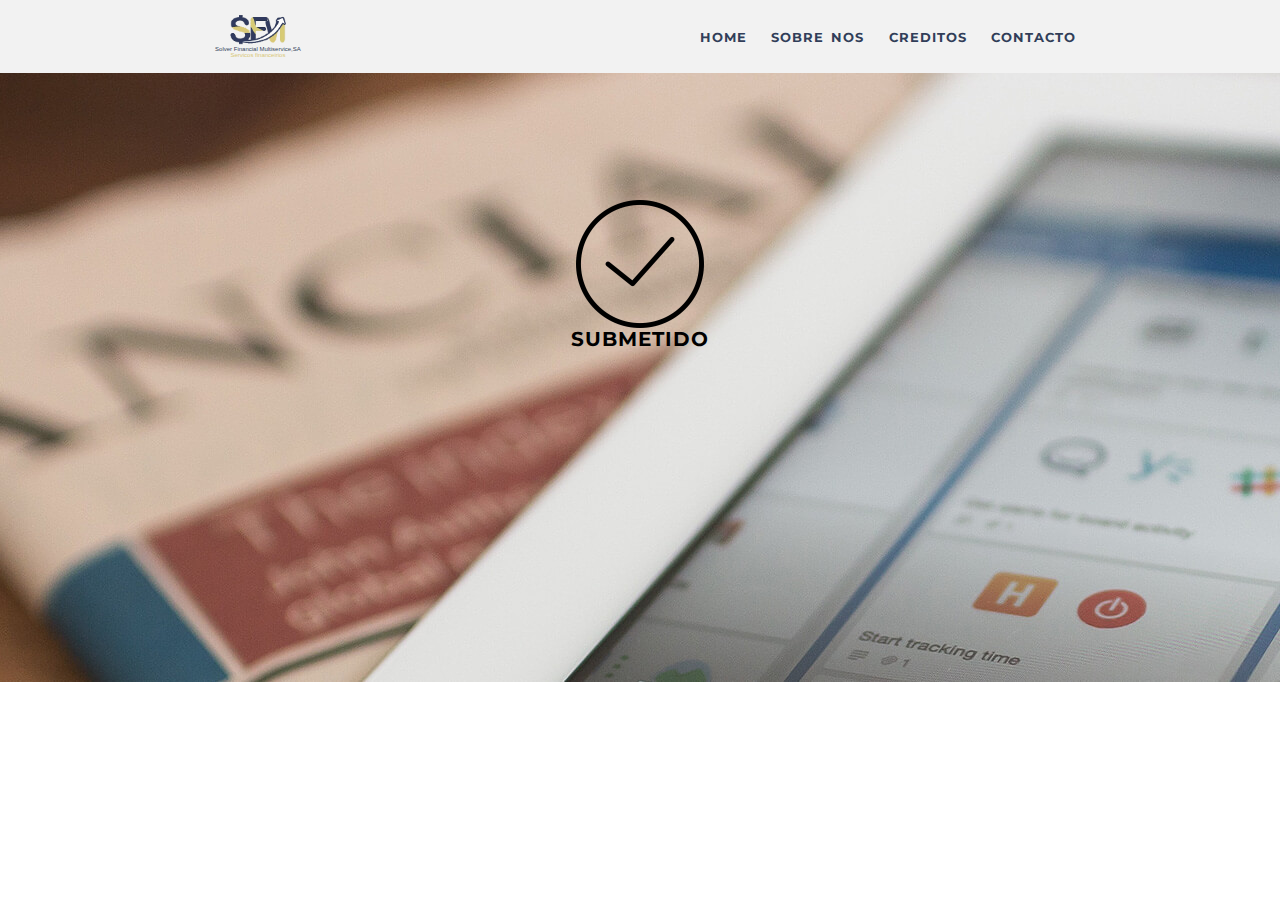
<file: sucesso.html>
<!DOCTYPE html>
<html lang="en">
<head>
    <meta charset="UTF-8">
    <meta http-equiv="X-UA-Compatible" content="IE=edge">
    <meta name="viewport" content="width=device-width, initial-scale=1.0">
    <meta name="viewport" content="width=device-width, initial-scale=1.0">
    <title>Slover Finacial Multiservice,SA</title>
    <link rel="stylesheet" href="./style/style1.css">
    <link rel="stylesheet" href="./style/style2.css">
    <link rel="shortcut icon" href="imagens/favicon.ico" type="image/x-icon">
    <style>
        header{
            background-color: #f2f2f2;
        }
        header nav ul li a {
        color: var(--cor1);}
    </style>
</head>
<body>
    <header>
        <div id="logotipo">
            <img src="./imagens/teste.png" alt="" id="logo">
            <p id="ph1">Solver Financial Multiservice,SA</p>
            <p id="ph2">Servicos financeirios</p>
        </div>
        <img src="./imagens/menu.png" alt="" id="btMenu" onclick="menu()">
        <nav id="menu">
            <ul>
                <li><a class="lm" href="./index.html" target="_self">Home</a></li>
                <li><a class="lm" href="#sobrenos" target="_self">Sobre Nos </a></li>
                <li><a class="lm" href="./index.html">Creditos</a></li>
                <li><a class="lm" href="./index.html">Contacto</a></li>

            </ul>
        </nav>
    </header>
     <di id="sucesso">
         <img src="imagens/sucesso.png" alt="">
         <h2>SUBMETIDO</h2>
     </di>
     <script src="script/script.js"></script>
</body>
</html>
</file>
<file: style/style1.css>
@charset "UTF-8";
@import url('https://fonts.googleapis.com/css2?family=Didact+Gothic&display=swap');
@import url('https://fonts.googleapis.com/css2?family=Didact+Gothic&family=Open+Sans:wght@300&display=swap');
@import url('https://fonts.googleapis.com/css2?family=Montserrat:ital,wght@0,100;0,200;0,300;0,400;0,500;0,600;0,700;0,800;0,900;1,100;1,200;1,300;1,400;1,500;1,600;1,700;1,800;1,900&display=swap');

:root {
    --cor1: #313e59;
    --cor2: #f2f0d5;
    --cor3: #d9c877;
    --cor4: #bfb68a;
    --cor5: #f2f2f2;
    --fonte-padrao: 'Montserrat', sans-serif;
    --fonte-titulo: 'Montserrat', sans-serif;
}

* {
    margin: 0px;
    padding: 0px;
    box-sizing: border-box;
    -moz-box-sizing: border-box;
    -webkit-box-sizing: border-box;
}

body {
    letter-spacing: 1px;
    word-spacing: 2px;
    line-height: 1.7em;
    font-family: var(--fonte-padrao);
    font-size: small;
    background-image: url(../imagens/homepage-invest.jpg);
    background-attachment: fixed;
    background-repeat: no-repeat;
    background-size: cover;
    max-height: 100vh;
<<<<<<< Updated upstream
=======
    max-width: 100vw;
    /* overflow-x: hidden; */
>>>>>>> Stashed changes
}

header {
    position: fixed;
    display: flex;
    background-color: var(--cor5);
    width: 100%;
    justify-content: space-between;
    align-items: center;
    flex-wrap: wrap;
    z-index: 1;
}


#logotipo {
    letter-spacing: normal;
    word-spacing: normal;
    font-family: Arial, Helvetica, sans-serif;
    line-height: normal;
    position: relative;
    padding: 5px;
    margin-left: 10px;
    text-align: center;
    font-size: 0.4em;
}

#logo {
    width: 60px;
}

#ph1 {
    color: var(--cor1);
}

#ph2 {
    color: var(--cor3);
}

#btMenu {
    position: relative;
    width: 25px;
    height: 25px;
    margin-right: 10px;
}

nav {
    width: 100%;
    text-transform: uppercase;
    background-color: var(--cor3);
    text-align: center;
    display: none;
}

nav ul {
    list-style: none;
}

nav ul li {
    padding: 15px;
    border-top: 0.4px solid rgba(9, 12, 34, 0.103);
}

nav ul li a {
    font-weight: bold;
    padding: 5px;
    text-decoration: none;
    color: #313e59;
    right: 1px;
}

main {
    position: relative;
}

#home {
    overflow: hidden;
    color: white;
    width: 100%;
    height: 100vh;
    position: relative;

}

#home input {
    display: none;
}

@keyframes frente {
    0% {
        margin-left: -200%;
    }

    100% {
        margin-left: -300%;
    }
}


#rad1:checked~#slide {
    margin-left: 0%;
    transition: 1s;
}


#rad2:checked~#slide {
    margin-left: -100%;
    transition: 1s;

}

#rad3:checked~#slide {
    margin-left: -200%;
    transition: 1s;

}

#rad4:checked~#slide {
    animation: frente 1 1s;
    transition: 1s;

}

#slide {
    animation-fill-mode: both;
    width: 400%;
    height: 100vh;
    display: flex;
}

.texto {
    width: 400%;
    height: 100vh;
}

.idv {
    width: 100%;
    height: 100%;
    background-color: rgba(0, 0, 0, 0.374);
}

.idv>div {
    margin: auto;
    transform: translateY(20vh);
    padding: 10px;
    width: 70%;

}

.slide1 {
    background-image: url("../imagens/IMG1.jpg");
    background-size: cover;
    background-position: center center;
    background-attachment: fixed;
}

.slide2 {
    background-image: url("../imagens/IMG2.jpg");
    background-size: cover;
    background-attachment: fixed;

}

.slide3 {
    background-image: url("../imagens/IMG3.jpg");
    background-size: cover;
    background-position: center center;
    background-attachment: fixed;
}

#btSlides {
    transition: 1s;
    display: flex;
    flex-direction: row;
    flex-wrap: nowrap;
    justify-content: center;
    align-items: center;
    margin-top: -40px;
}

.circulo {
    position: relative;
}

#btSlides div {
    width: 30px;
    height: 30px;
    display: inline-block;
    padding: 4px;
    background-color: #171e2e71;

}

#btSlides div img {
    width: 20px;
}

.tras {
    border-top-left-radius: 50%;
    border-bottom-left-radius: 50%;
    border-left: solid #d9c9775b 0.2px;
    border-right: solid #d9c9775b 0.2px;

}

.frente {
    border-top-right-radius: 50%;
    border-bottom-right-radius: 50%;
    border-right: solid #d9c9775b 0.2px;
    border-left: solid #d9c9775b 0.2px;
}

.frente img {
    transform: rotate(180deg);
}

.texto h1,
.texto p {

    padding: 10px;
    font-family: var(--fonte-titulo);
}


#sobre {
    background-color: var(--cor5);
    margin: auto;
}

#sobre h2 {
    padding-top: 30px;
    text-align: center;
    color: var(--cor1);
}

#sobrenos {
    display: flex;
    font-size: larger;
    flex-direction: column;
    flex-wrap: wrap;
    align-items: center;
    justify-content: space-around;
    align-content: space-around;
}

.sobre_nos:nth-of-type(even) {
    background-color: red;
}

#sobrenos h3 img {
    width: 19px;
    margin-left: -25px;
    margin-right: 5px;
}

#sobre_empresa {
    padding: 10px;
    background: white;
    width: 100%;
    display: flex;
    flex-direction: column;
    align-content: center;
    align-items: center;
    justify-content: center;
    min-height: 60vh;
}

#sobre_empresa div {
    padding: 20px;
    display: flex;
    width: 90%;
    flex-direction: column;
    align-content: center;
    align-items: center;
    justify-content: center;
}

#img_empresa img {
    max-width: 200px;
}

#empresa_texto h3 {
    font-weight: 200;
    font-size: 1.5em;
    color: var(--cor1);
    padding-bottom: 20px;

}

#empresa_texto p {
    text-align: justify;
    color: var(--cor1);
    font-weight: 300;
    font-family: var(--fonte-padrao);
    padding-bottom: 40px;
}

#valores {
    list-style-position: inside;
}

#conter {
    padding: 30px;
    display: flex;
    flex-wrap: wrap;
    flex-flow: wrap;
    flex-direction: row;
    justify-content: space-evenly;
    align-items: center;
}



#stxt {
    min-width: 150px;
    padding: 30px;
}


#stxt h3 {
    font-family: var(--fonte-padrao);
    max-width: 80%;
    padding: 5px;
    color: var(--cor1);
}

#stxt div {
    margin-bottom: 20px;
}

.give {
    display: block;
    width: 50%;
    float: left;
    padding: 10px;
}

.lista li {
    padding: 5px;
    list-style-position: inside;

}

h2 img {
    margin-right: 5px;
    width: 20px;
}

#creditos {

    background-size: cover;
    text-align: center;
    min-height: 100vh;
<<<<<<< Updated upstream
   
=======

>>>>>>> Stashed changes
    transition: cubic-bezier(0.175, 0.885, 0.32, 1.275);
}

#creditos ul {
    text-align: left;
    list-style-position: inside;
}

#creditos h2 {
    font-family: var(--fonte-titulo);
    padding: 10px;
    color: white;
    background-color: rgba(0, 0, 0, 0.584);
}

#creditos p {
    padding: 10px;

}

#dsp {

    display: flex;
    flex-direction: row;
    flex-wrap: wrap;
    justify-content: space-around;
    padding: 10px;
<<<<<<< Updated upstream
     background-size: cover;
  
    
=======
    background-size: cover;


>>>>>>> Stashed changes
}

.caixa {
    border: 2px solid var(--cor1);
<<<<<<< Updated upstream
    margin: 60px ;
=======
    margin: 60px;
>>>>>>> Stashed changes
    max-width: 350px;
    min-height: 66vh;
    max-height: 40vh;
    background-color: rgba(255, 255, 255, 0.889);
    width: 350px;
    min-height: 394px;
    background-color: #fff;
    border-radius: 8px;
    padding: 20px;
    margin-left: 35px;
}

.caixa h3 {
    font-size: x-small;
    font-weight: bold;
    border-bottom: 1px solid black;
    font-family: 'Montserrat', sans-serif;
    font-size: 1.6rem;
    font-weight: 700;
    line-height: 36px;
    color: #2E3641;
    border-bottom: 1px solid rgba(46, 54, 65, 0.2);
    margin-left: -20px;
    padding-left: 20px;
    margin-right: -20px;
    position: relative;

}

.caixa p {
    font-size: small;
    border-bottom: 1px solid rgba(0, 0, 0, 0.103);

}

.title {
    padding-top: 50px;
    font-family: 'Montserrat', sans-serif;
    font-size: 2.8rem;
    font-weight: 600;
    color: black;
    padding-bottom: 50px;
}

.description {
    font-family: 'Montserrat', sans-serif;
    font-size: 1.6rem;
    font-weight: 400;
    color: black;
    padding-bottom: 60px;
}


/*formulario*/
.conteiner {
    position: relative;
    width: 100%;
    max-width: 1100px;
    padding: 20px;
    padding-top: 30px;
    background: var(--cor1);
    display: flex;
    justify-content: space-between;
    align-items: center;
    flex-direction: column;
    margin: 20px auto;
}

.conteiner #formulario {
    width: 90%;
    display: flex;
    align-items: center;
    justify-content: center;
}

.conteiner #formulario form {
    position: relative;
    width: 100%;
    padding: 10px;
}

.conteiner #formulario form .inputBox {
    position: relative;
    margin-bottom: 40px;
}

.conteiner #formulario form .inputBox:last-child {
    margin-bottom: 0px;
}

.conteiner #formulario form .inputBox input,
.conteiner #formulario form .inputBox select {
    position: relative;
    background: transparent;
    outline: none;
    border: none;
    width: 100%;
    color: #fff;
    padding-bottom: 10px;
    font-size: 16px;
    letter-spacing: 1px;
    font-weight: 300px;
    border-bottom: 2px solid rgba(255, 255, 255, 0.5);
}

.conteiner #formulario form .inputBox select {
    background-color: var(--cor1);
}

.conteiner #formulario form .inputBox input[type="submit"] {
    padding: 10px;
    width: 120px;
    cursor: pointer;
    background: #ff5064;
    color: #fff;
    border: none;
    border-radius: 10px;
    text-transform: uppercase;
}

.conteiner #formulario form .inputBox input[type="submit"]:hover {
    background-color: #981353;
    color: #fff;
    transition: 0.5s;

}

.conteiner #formulario form .inputBox input[type="submit"]:focus {
    background-color: var(--cor3);
}

.conteiner #formulario form .inputBox span {
    position: absolute;
    left: 0px;
    font-weight: 300px;
    font-size: 16px;
    display: inline-block;
    pointer-events: none;
    letter-spacing: 1px;
    color: rgba(255, 255, 255, 0.5);
    transition: all 0.2s;
}

.conteiner #formulario form .inputBox input:focus~span,
.conteiner #formulario form .inputBox select:focus~span,
.conteiner #formulario form .inputBox input:valid~span,
.conteiner #formulario form .inputBox select:valid~span {
    transform: translateY(-24px);
    color: var(--cor3);
    font-size: 14px;
}

.conteiner #formulario form .inputBox input:focus,
.conteiner #formulario form .inputBox select:focus .conteiner #formulario form .inputBox input:valid,
.conteiner #formulario form .inputBox select:valid {
    border-bottom-color: #fff;
}

.imgBx {
    display: none;
}

/*formulario*/

.aderir {
    width: 50%;
    color: var(--cor3);
    padding: 10px;
    border-radius: 20px;
    background-color: rgba(255, 255, 255, 0);
    border: 2px solid var(--cor3);
    margin-top: 60%;

}

#contacto {
    background-color: white;
    padding: 10px;
    text-align: center;
}

#contacto p {
    padding: 3px;
}

#contacto h3 {
    padding: 10px;
}

.bt {
    margin: 5px;
    width: 100px;
    background-color: white;
    border-radius: 50px;
    border: 1.5px solid var(--cor1);
    padding: 6px;
}

/* #prov {
    padding: 5px;
    margin: 5px;
} */

#contato {
    text-align: center;
}

#logotipo1 p {
    font-size: 0.5em;
    padding: 0px;
    font-family: var(--fonte-titulo);
}

#local {
    text-align: center;
    background-color: #f2f0d5;
}

#local img {
    width: 20px;
    margin-right: 5px;
}

#local h4 {
    padding: 15px 5px 5px 10px;
}

footer {
    font-family: var(--fonte-titulo);
    color: white;
    text-align: left;
    background-color: #1c2231ec;
}

#rodape {
    padding: 20px;
}

#roda {
    display: flex;
    flex-wrap: wrap;
    align-items: baseline;
    justify-content: center;
}

#roda>div {
    width: 220px;
    /* height: 120px; */
    /* max-width: 250px; */
    /* flex: 0 0 220px; */
    padding: 5px;
    margin: 10px;
}

footer p {
    font-family: var(--fonte-titulo);
    font-size: 0.9em;
    padding-bottom: 2px;
    /* margin-left: 10px; */
}

footer h4 {
    margin-top: 5px;
    padding-top: 2px;

}

footer ul li a {
    padding-bottom: 5px;
    text-decoration: none;
    color: white;
}

footer ul li a:hover {
    color: var(--cor3);
}


.last {
    background-color: black;
    text-align: center;
}

abbr {
    font-family: var(--fonte-padrao);
    text-decoration: underline;
}

abbr>a {
    color: white;
    font-weight: bold;
}

.sobre_nos p li {
    font-family: var(--fonte-titulo);
    font-size: 16px;
}

/*sobre nos update extra*/

.sconteudo {
    display: flex;
    flex-wrap: wrap;
    align-content: center;
    justify-content: space-around;
    align-items: center;
    padding: 30px;
}


.sobre_nos {
    width: 100%;
}

.sobre_nos h3 {
    font-weight: bold;
    text-indent: 20px;
}

.imagem {
    padding: 20px;
    margin-top: 5px;
    width: 100%;
    min-height: 30vh;

}

#imagem0 {
    background: url(../imagens/photo4.jpeg) no-repeat;
    background-size: cover;
    background-position: center center;

}

#imagem1 {
    background: url(../imagens/imagem4.jpg)no-repeat;
    background-position: center center;
    background-size: cover;

}

#imagem2 {
    background: url(../imagens/imagem8.jpg) no-repeat;
    background-size: cover;

    background-position: center center;

}

#imagem3 {
    background: url(../imagens/fundo-moeda2.jpg) no-repeat;
    background-position: center center;
    background-size: cover;

}

#imagem4 {
    background: url(../imagens/fundo-moeda.jpg)no-repeat;
    background-size: cover;
}



#logofinal {
    display: flex;
    flex-direction: column;
    flex-wrap: wrap;
    width: 100%;
    height: auto;
    margin: auto;
}

#logofinal img {
    margin: auto;
}

#logofinal h3 {
    text-align: center;

}

.lm:hover {
    transition: 500ms;
    text-decoration: underline;
}

.us {
    width: 100%;
}

a h4 {
    color: var(--cor1);
}

.caixa h3 {
    text-transform: uppercase;
    font-size: small;
    font-weight: bolder;

}

#sob0 {
    width: fit-content;
    display: flex;
    transform: translateY(10vh);
}



#textarea {
    margin-right: 80px;
    width: 80%;
    height: 100px;
    border: 1px solid white;
}

@keyframes movimento {
    from {
        transform: translateX(200%);
    }

    to {
        transform: translateX(0);
    }
}

.whats {
    animation-name: movimento;
    animation-duration: 2s infinite;
    animation-timing-function: ease-out;
    animation-delay: 0.5s;

    position: fixed;
    bottom: 180px;
    right: 20px;
    z-index: 99;
}

.whats img:hover {
    background-color: rgb(2, 70, 2);
    transition: 2s ease;
    border-radius: 100%;
}
.logoparceiros{
   
    display: flex;
    flex-direction: row;
    flex-wrap: wrap;
    align-content: center;
    
   
  }

<<<<<<< Updated upstream
.tituloparceiro {
    margin-top: 60px;
=======
.logoparceiros {
    display: flex;
    display: flex;
    align-items: center;
    justify-content: space-evenly;
}

.logoparceiros>div>a>img {
    width: 150px;
}

.tituloparceiro {
    margin-top: 20px;
>>>>>>> Stashed changes
    color: whitesmoke;
    font-size: x-large;

}

/* Logo */
.dsh-header.default .dsh-header-logo {
    float: left;
    margin-right: 37px;
}

.dsh-header-logo a {
    display: block;
}

.dsh-header-logo img {
    width: 20%;
    max-width: none;
    /* Fix: Maintain aspect ratio (prevents fluid image-width) */
    height: 10%;
    vertical-align: middle;
}

/* Logo: Alternative logo */
.dsh-alt-logo {
    display: none;
}

#rodape {
    display: flex;
    flex-direction: row;
    list-style: none;
    margin: 10px 100px;
    padding: 20px;
    justify-content: space-around;
    align-items: center;
}

#rodape ul {
    list-style: none;
}

.info {
    text-justify: auto;
    text-align: center;
}

.email {
    padding-top: 50px;
    color: whitesmoke;
    display: block;
}
<<<<<<< Updated upstream
.logoparceiros{
    display: flex;
    flex-direction: row;
    flex-wrap: nowrap;
    align-items: flex-end;
    justify-content: center;
    align-content: center;


}
.absa-log{
  display: block;
  margin: auto
=======

/* .logoparceiros {
    display: flex;

} */

.absa-log {
    display: block;
    margin: auto
>>>>>>> Stashed changes
}
</file>
<file: style/style2.css>
@import url('https://fonts.googleapis.com/css2?family=Montserrat:ital,wght@0,100;0,200;0,300;0,400;0,500;0,600;0,700;0,800;0,900;1,100;1,200;1,300;1,400;1,500;1,600;1,700;1,800;1,900&display=swap');



@keyframes changeimage {
    from {
        background: url(../imagens/imagem8.jpg) no-repeat;
        background-size: contain;
    }

    to {
        background: url(../imagens/imagem7.jpg) no-repeat;
    }

}

@keyframes mover {
    from {
        transform: translateX(-50%);
    }

    to {
        transform: translateX(0);
    }
}
.idv div > p{
    font-size:25px;
}
.idv div > h3{
    font-size: 30px;
}
h1{
 font-weight: 900;
}


@media screen and (min-width: 750px) {
  
    body {
        font-size: larger;
        font-family: var(--fonte-padrao);
        font-size: small;
        background:url(../imagens/homepage-invest.jpg) ;
         background-repeat: no-repeat;
         background-attachment: fixed;
    }

    header {
        color: white;
        padding: 10px;
        display: flex;
        background-color: transparent;
        align-items: center;
        justify-content: space-around;
    }

    header.sticky {
        transition: 0.2s;
        background-color: var(--cor5);
        padding: 0px;
        border-bottom: 1px solid var(--cor1);
    }

    header.sticky nav ul li a {
        color: var(--cor1);

    }
    
    #btMenu {
        display: none;
    }

    nav {
        width: fit-content;
        background: none;
        animation-name: aparecer;
        animation-duration: 1s;
        animation-delay: 1s;
        animation-iteration-count: 2s;
        display: inline-block;
  
    }

    nav ul {
        list-style: none;
       
        font-size: small;
    }

    nav ul li {
        transition: 1s;
        display: inline;
        padding: 2px;
        border: none;
        animation-name: mover;
        animation-duration: 2s;
        animation-delay: 1s;
        margin-left: 10px;
    }
    .texto h1{
        word-spacing: 2%;
        font-size: 35px;
        font-weight: 300;
        background-color: rgba(0, 0, 0, 0.11);
        box-shadow: 2px 0.5px 1px rgba(0, 0, 0, 0.356);
    }

    nav ul li a {
        font-family:'Montserrat'sans-serif;
        color:var(--cor3);
        padding: 2px;
        border: none;
        transition-property: background-color, padding, border-radius;
        transition-duration: 100ms, 1s, 100ms;
        transition-delay: 100ms;
        
    }

    #menu a:hover {
        padding: 5px;
        border-radius: 2px;
        color: var(--cor1);
    }

    #btMenu {
        padding-left: 50px;
    }


    

    div>.circulo {
        margin-top: -40px;
    }

    .tras {
        margin-top: -600px;

        border-radius: 50%;
        position: absolute;
        left: 5px;
    }

    #stxt {
        text-align: justify;
        width: 100%;
        padding-left: 30px;
    }

    .give {
        display: block;
        width: 50%;
        float: left;
        padding: 10px;
    }


    .gives li,
    .gives h2 {
        padding: 10px;
    }

    .frente {
        margin-top: -600px;
        border-radius: 50%;
        position: absolute;
        right: 5px;
    }


    #creditos {
        margin-bottom: 10px;
    }


    .caixa {
        background-size: cover;
        position: relative;
        min-width: 360px;
        /* min-height: 80vh; */
        border: none;
        border-radius: 5px;
    }

    .caixa p {
        margin-bottom: 10px;
        padding: 3px;
    }
    .caixa:hover {
     
        background-size: cover;
        position: relative;
        min-width: 400px;
        /* min-height: 80vh; */
        transition: .5s;
        transition-delay: .5s;
    }

    

    .conteiner {
        flex-direction: row;
        justify-content: space-around;
    }

    .conteiner #formulario {
        width: 45%;
        display: flex;
        align-items: center;
        justify-content: center;
    }

    .imgBx {
        display: block;
        position: relative;
        width: 40%;
        height: 100%;
        overflow: hidden;
    }

    .imgBx::before {
        content: '';
        position: absolute;
        top: 0px;
        left: 0px;
        width: 90%;
        height: 100%;
        background-color: var(--cor3);
        transform-origin: bottom;
        transform: skewX(50deg) translateX(0%);
    }

    .imgBx img {
        width: 100%;
        max-height: 100%;
        margin-bottom:-10px ;
    }

    .aderir {
        position: absolute;
        bottom: 2%;
        left: 20%;
        transition-property: backgrand-color, padding;
        box-sizing: content-box;
    }

    .aderir:hover {
        bottom: 5px;
        background-color: var(--cor1);
        color: var(--cor5);
        font-weight: bold;
        padding: 11px;
        transition-duration: 100ms, 500ms, 100ms;
        transition-delay: 100ms;
        transition: 500ms;
    }

    #local h4 {
        display: inline-block;
        margin-left: 80px;
        padding: 10px;
    }

    strong {
        font-style: oblique;
        font-size: 18px;
        color: var(--cor1);
    }

    .maior {
        font-size: 30px;
    }

    #logotipo {
        text-align: center;
    }

    .sconteudo {
        min-height: 60vh;
        padding: 0px 20px 5px 20px;
        width: 100%;
        align-content: center;
        flex-wrap: wrap;
        flex-direction: row;
    }

    .sobre_nos {
        width: 40%;
    }

    .imagem {
        width: 40%;
        min-height: 50vh;
   
    }

}
#sucesso{
    padding-top: 200px;
    width: 100%;
    margin: auto;
    display: flex;
    justify-content: center;
    align-content: center;
    flex-direction: column;
    align-items: center;
}


#sucesso img{
   
    width: 10%;
    height: 20%;
}

@media screen and (min-height: 800px) {
    .caixa {
      
        font-size: small;
        width: 100%;
        min-height: 50vh;
      
    background-size: cover;
        border: none;
        border-radius: 10px;
        position: relative;
        
        
    } 
    .caixa:hover {
        min-height: 60vh;
      
        width: 100%;
        transition: .1s;
        transition-delay: .5s;
        
    } 
   
   
}
</file>
<file: sfm-site/style/style.css>
@charset "UTF-8";

:root {
    --cor1: #313e59;
    --cor2: #f2f0d5;
    --cor3: #d9c877;
    --cor4: #bfb68a;
    --cor5: #f2f2f2;
}

* {
    margin: 0px;
    padding: 0px;
    box-sizing: border-box;
    -moz-box-sizing: border-box;
    -webkit-box-sizing: border-box;
}

body {
    font-family: Arial, Helvetica, sans-serif;
    background: url("../imagens/photo4.jpeg") no-repeat;
}

header {
    background-image: url("../imagens/imagem0.jpg");
    background-size: cover;
    width: 100%;
    top: 0px;
    padding: 5px;
}


#logotipo {
    text-align: center;
    font-size: 0.5em;
}


#logo {
    width: 20%;
}

#ph1 {
    color: var(--cor1);
}

#ph2 {
    color: var(--cor3);
}


#btMenu {
    position: absolute;
    top: 3%;
    right: 5px;
    width: 8%;
}

nav {
    position: absolute;
    right: 0px;
    background-color: #404c68;
    text-align: center;
    width: 35%;
    display: none;
}

nav ul {
    list-style: none;
}

nav ul li {
    padding: 10px;
    border-bottom: 0.4px solid #090c22;
}

nav ul li a {
    padding: 5px;
    color: white;
    text-decoration: none;
    right: 1px;
}


main {
    clear: both;
}


#home {
    height: 100vh;
    color: white;
    text-align: center;
    padding: 10px;
    width: 100%;
    background-color: rgba(0, 0, 0, 0.548);
}

#home div {
    margin-top: 30px;
    transition: 600ms;
}

#home div p,
#home div h1 {
    padding: 5px;
    margin: 5px;
}

#formulario {
    margin: auto;
    width: 95%;
    background-color: rgba(0, 0, 0, 0.411);
    padding: 20px;
}

input, select {
    border: none;
    width: 100%;
    padding: 10px;
    margin: 5px;
}

input[type="submit"] {
    border: 0.3px solid var(--cor3);
    margin-top: 10px;
    border-radius: 50px;
    background-color: transparent;
    color: var(--cor2);
}

#creditos {
    text-align: center;
    padding: 10px;
    background-color: var(--cor5);
}

#creditos h2,
#creditos p {
    padding: 5px;
}

.linhasDeCredito {
    border: 1px solid var(--cor1);
    transition: 600ms;
    margin: 10px auto;
    width: 80%;
    height: 300px;
}

.linhasDeCredito h3 {
    border-bottom: 1px solid var(--cor1);
    color: var(--cor1);
    padding: 10px;
    margin-bottom: 30px;
}

.linhasDeCredito p {
    padding: 10px;
    margin: 10px 10px 0px 10px;
}

.linhasDeCredito button {
    margin-top: 35%;
    color: var(--cor1);
    padding: 10px;
    border-radius: 20px;
    background-color: transparent;
    border: 1px solid var(--cor1);
}


#contacto {
    background-color: white;
    padding: 10px;
    text-align: center;
}

#contacto p {
    padding: 10px;
}

#logotipo p {
    padding: 0px;
}

footer {
    color: white;
    text-align: center;
    background-color: var(--cor1);
    
}

footer p {
    padding: 10px;
}
</file>
